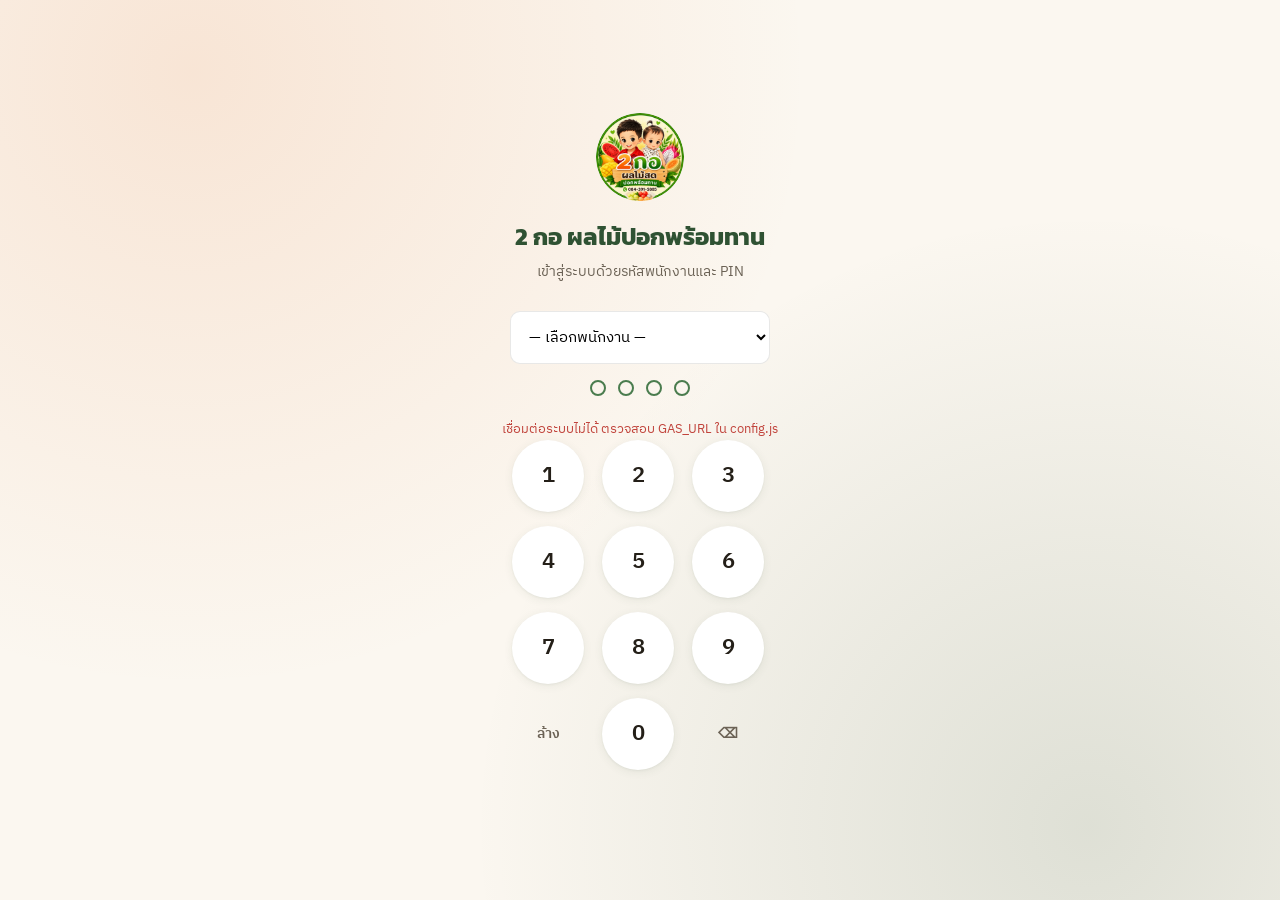
<file: index.html>
<!DOCTYPE html>
<html lang="th">
<head>
<meta charset="UTF-8">
<meta name="viewport" content="width=device-width, initial-scale=1, viewport-fit=cover, maximum-scale=1">
<title>2 กอ ผลไม้ปอกพร้อมทาน</title>
<meta name="description" content="ระบบบันทึกค่าใช้จ่าย ต้นทุน กำไร และสต๊อกสินค้า ร้าน 2 กอ ผลไม้ปอกพร้อมทาน">
<meta name="theme-color" content="#2F5233">
<link rel="manifest" href="./manifest.json">
<link rel="apple-touch-icon" href="./icons/apple-touch-icon.png">
<link rel="icon" href="./icons/favicon-32.png">
<meta name="apple-mobile-web-app-capable" content="yes">
<meta name="apple-mobile-web-app-status-bar-style" content="black-translucent">
<meta name="apple-mobile-web-app-title" content="2 กอ ผลไม้ปอก">
<link rel="preconnect" href="https://fonts.googleapis.com">
<link href="https://fonts.googleapis.com/css2?family=Kanit:wght@500;600;700&family=IBM+Plex+Sans+Thai:wght@400;500;600&display=swap" rel="stylesheet">
<link rel="stylesheet" href="./style.css">
<style>
/* ---- เพิ่มเข้ามาสำหรับ: เลือกโหมด / โหมดขาย (เต็มจอ) / จัดการเมนู — ไม่แก้ style.css เดิม ---- */
#mode-select-screen{min-height:100dvh;display:flex;flex-direction:column;align-items:center;justify-content:center;padding:32px 20px calc(32px + env(safe-area-inset-bottom,0px));text-align:center;box-sizing:border-box}
.mode-select-grid{display:flex;flex-direction:column;gap:14px;width:100%;max-width:340px;margin-top:22px}
.mode-select-btn{display:flex;flex-direction:column;align-items:center;gap:4px;padding:22px 16px;border-radius:18px;border:none;cursor:pointer;font-family:inherit;color:#fff;box-shadow:0 6px 18px rgba(0,0,0,.15)}
.mode-select-btn .ic{font-size:34px}
.mode-select-btn .t{font-size:18px;font-weight:700}
.mode-select-btn .d{font-size:13px;opacity:.9;font-weight:400}
.mode-select-btn.sales{background:#2F5233}
.mode-select-btn.backoffice{background:#8a5a2b}

#sales-screen{min-height:100dvh;display:flex;flex-direction:column;background:#f4f1ea;padding-top:env(safe-area-inset-top,0px);padding-bottom:env(safe-area-inset-bottom,0px);box-sizing:border-box}
.sm-topbar{display:flex;flex-wrap:wrap;align-items:center;justify-content:space-between;gap:8px 10px;padding:calc(10px + env(safe-area-inset-top,0px)) 14px 10px;background:#2F5233;color:#fff;flex-shrink:0;box-sizing:border-box;width:100%;max-width:100vw}
.sm-emp{font-weight:600;font-size:15px;flex:1 1 auto;min-width:0;overflow:hidden;text-overflow:ellipsis;white-space:nowrap}
#sales-screen{overflow-x:hidden;max-width:100vw}
.sm-actions{display:flex;flex-wrap:wrap;gap:6px;flex:1 1 100%;order:2;min-width:0}
.sm-actions .icon-btn{flex:0 0 auto}
.sm-actions .sm-wide-btn{flex:1 1 0;min-width:0;width:auto!important;padding:0 8px!important;font-size:13px!important;font-weight:600;white-space:nowrap;display:flex;align-items:center;justify-content:center;gap:4px}
/* จอคอม/แท็บเล็ต: ชื่ออยู่ซ้าย ปุ่มทั้งหมดอยู่ขวาแถวเดียว ปุ่มสแกน/วันนี้ขนาดพอดีตัวอักษร (มือถือใช้กติกาด้านบนตามเดิม) */
@media (min-width:700px){
  .sm-topbar{flex-wrap:nowrap;padding:12px 24px;gap:12px}
  .sm-actions{flex:0 0 auto;order:0;flex-wrap:nowrap;align-items:stretch;gap:8px}
  .sm-actions .sm-wide-btn{flex:0 0 auto;padding:0 18px!important;font-size:14px!important;gap:6px;min-height:38px}
}
.sm-actions .icon-btn{background:rgba(255,255,255,.16);color:#fff}
.sm-channel-bar{padding:12px 16px;background:#fff;border-bottom:1px solid #e7e2d6;flex-shrink:0}
.sm-channel-label{font-size:12px;color:#7a7566;margin-bottom:6px;font-weight:600}
.sm-channel-options{display:flex;gap:8px;flex-wrap:wrap}
.sm-channel-chip{padding:9px 16px;border-radius:999px;border:1.5px solid #d8d2c2;background:#fff;font-family:inherit;font-size:14px;font-weight:600;color:#4a453a;cursor:pointer}
.sm-channel-chip.active{background:#2F5233;border-color:#2F5233;color:#fff}
.dash-panel{background:#fff;border-radius:16px;padding:16px;box-shadow:0 1px 3px rgba(60,50,30,.08);margin-bottom:16px}
.dash-total{display:flex;align-items:baseline;justify-content:space-between;gap:8px;margin-bottom:10px}
.dash-total .t{font-size:12.5px;color:#7a7566;font-weight:600}
.dash-total .v{font-size:22px;font-weight:800;color:#2F5233}
.dash-stack{display:flex;height:14px;border-radius:999px;overflow:hidden;background:#ece7da;margin-bottom:14px}
.dash-stack span{display:block;height:100%}
.dash-ch-grid{display:grid;grid-template-columns:repeat(auto-fit,minmax(150px,1fr));gap:10px}
.dash-ch{position:relative;border:1px solid #ece7da;border-left:5px solid var(--c);border-radius:12px;padding:10px 12px;background:#fffdf8}
.dash-ch .nm{font-size:13px;font-weight:700;color:#4a453a;padding-right:52px}
.dash-ch .v{font-size:20px;font-weight:800;color:#2b2a24;margin:2px 0}
.dash-ch .sb{font-size:11.5px;color:#7a7566}
.dash-ch .bar{height:5px;border-radius:99px;background:#efe9db;margin-top:8px;overflow:hidden}
.dash-ch .bar i{display:block;height:100%;background:var(--c)}
.dash-ch .tag{position:absolute;top:8px;right:8px;font-size:10px;font-weight:700;color:#b36b00;background:#fff1d6;border-radius:99px;padding:2px 7px}
.dash-ch.zero{opacity:.55}
.dash-kpis{display:flex;gap:10px;flex-wrap:wrap;margin-bottom:12px}
.dash-kpi{flex:1;min-width:120px;background:#f6f2e7;border-radius:12px;padding:8px 12px}
.dash-kpi .t{font-size:11.5px;color:#7a7566}
.dash-kpi .v{font-size:17px;font-weight:800;color:#2b2a24}
.dash-kpi .v.pos{color:#2F5233}
.dash-kpi .v.neg{color:#c0392b}
.dash-chart svg{width:100%;height:auto;display:block}
.bc-chips{display:flex;flex-wrap:wrap;gap:6px;margin-bottom:8px}
.bc-chip{display:inline-flex;align-items:center;gap:4px;background:#eef3ea;border:1px solid #cfdcc8;border-radius:999px;padding:4px 6px 4px 10px;font-size:13.5px;font-weight:600;color:#2F5233}
.bc-chip button{border:none;background:rgba(47,82,51,.15);color:#2F5233;width:20px;height:20px;border-radius:50%;font-size:12px;line-height:1;cursor:pointer;padding:0}
.ch-filter{display:flex;gap:8px;flex-wrap:wrap;margin:0 0 10px}
.ch-chip{display:flex;flex-direction:column;align-items:flex-start;gap:2px;padding:8px 12px;border-radius:12px;border:1.5px solid #d8d2c2;background:#fff;font-family:inherit;color:#4a453a;cursor:pointer;text-align:left;min-width:92px}
.ch-chip .n{font-size:13.5px;font-weight:700}
.ch-chip .s{font-size:11.5px;color:#7a7566;font-weight:500}
.ch-chip .top{font-size:10.5px;font-weight:700;color:#b36b00}
.ch-chip.active{background:#2F5233;border-color:#2F5233;color:#fff}
.ch-chip.active .s,.ch-chip.active .top{color:#e6efe0}
.ch-note{font-size:12.5px;color:#4a453a;margin:0 2px 8px}
.sm-grid{flex:1;display:grid;grid-template-columns:repeat(auto-fill,minmax(136px,1fr));gap:12px;padding:14px 16px 28px;overflow-y:auto;align-items:start}
.sm-cat-heading{grid-column:1/-1;font-size:12.5px;font-weight:700;color:#8a5a2b;margin:8px 0 -2px}
.sm-cat-heading:first-child{margin-top:0}
.sm-tile{background:#fff;border:1px solid #e7e2d6;border-radius:16px;overflow:hidden;display:flex;flex-direction:column}
.sm-tile.open{border-color:#2F5233}
.sm-menu-btn{display:flex;flex-direction:column;align-items:center;gap:8px;background:none;border:none;padding:10px 8px 10px;cursor:pointer;font-family:inherit;width:100%}
.sm-menu-btn img{width:100%;aspect-ratio:1/1;object-fit:cover;border-radius:12px;background:#eee;display:block}
.sm-menu-btn .ph{width:100%;aspect-ratio:1/1;border-radius:12px;background:#eef1ea;display:flex;align-items:center;justify-content:center;font-size:30px}
.sm-menu-btn .nm{font-size:13.5px;font-weight:600;text-align:center;color:#332f26;line-height:1.25}
.sm-menu-btn:active{transform:scale(.97)}
.sm-tile-expand{position:relative;padding:0 10px 10px;display:flex;flex-direction:column;gap:6px}
.sm-tile-close{position:absolute;top:-32px;right:6px;background:rgba(0,0,0,.08);border:none;border-radius:50%;width:24px;height:24px;font-size:13px;line-height:1;cursor:pointer;color:#4a453a}
.sm-tile-fields{display:flex;flex-direction:column;gap:6px}
.sm-tile-fields input{width:100%;box-sizing:border-box;padding:8px 10px;border:1.4px solid #d8d2c2;border-radius:9px;font-family:inherit;font-size:14px}
.sm-tile-fields select{width:100%;box-sizing:border-box;padding:8px 10px;border:1.4px solid #d8d2c2;border-radius:9px;font-family:inherit;font-size:14px;background:#fff}
.sm-tile-err{font-size:11.5px;color:#c0392b}
.sm-tile-confirm{background:#2F5233;color:#fff;border:none;border-radius:9px;padding:9px;font-family:inherit;font-size:13px;font-weight:700;cursor:pointer}
.sm-tile-confirm:active{opacity:.85}

.mm-grid{display:flex;flex-direction:column;gap:10px}
.mm-row{display:flex;align-items:center;gap:12px;background:#fff;border:1px solid #e7e2d6;border-radius:14px;padding:10px 12px}
.mm-row img{width:52px;height:52px;object-fit:cover;border-radius:10px;background:#eee;flex-shrink:0;display:block}
.mm-row .ph{width:52px;height:52px;border-radius:10px;background:#eef1ea;display:flex;align-items:center;justify-content:center;font-size:22px;flex-shrink:0}
.mm-row .info{flex:1;min-width:0}
.mm-row .info .title{font-weight:600;font-size:14.5px}
.mm-row .info .sub{font-size:12.5px;color:#7a7566;margin-top:2px}
.mm-row .info .sub.hidden-badge{color:#b23a3a}
.mm-row .acts{display:flex;flex-direction:column;gap:6px}
.mm-row .acts button{font-size:12.5px;padding:6px 10px;border-radius:8px;border:1px solid #d8d2c2;background:#fff;cursor:pointer;font-family:inherit;white-space:nowrap}

.mm-price-row{display:grid;grid-template-columns:1fr 1fr;gap:8px}
.mm-price-col{flex:1;min-width:0;display:flex;flex-direction:column;gap:4px}
.mm-price-tag{font-size:11.5px;color:#7a7566;font-weight:600}
.mm-price-col input{width:100%;box-sizing:border-box;padding:8px 10px;border:1.4px solid #d8d2c2;border-radius:9px;font-family:inherit;font-size:14px}
.mm-image-picker{display:flex;flex-direction:column;gap:8px;align-items:flex-start}
.mm-image-preview{width:120px;height:120px;object-fit:cover;border-radius:12px;background:#eee}
.mm-image-placeholder{width:120px;height:120px;border-radius:12px;background:#eef1ea;display:flex;align-items:center;justify-content:center;font-size:12.5px;color:#8a8570;text-align:center;padding:8px}
</style>
</head>
<body>

<!-- ============ LOGIN ============ -->
<div id="login-screen">
  <img class="slice-mark login-logo" src="./icons/logo-256.png" alt="โลโก้ 2 กอ ผลไม้ปอกพร้อมทาน">
  <h1 class="login-title">2 กอ ผลไม้ปอกพร้อมทาน</h1>
  <p class="login-sub">เข้าสู่ระบบด้วยรหัสพนักงานและ PIN</p>

  <select id="emp-select" class="emp-select">
    <option value="">— เลือกพนักงาน —</option>
  </select>

  <div class="pin-field" id="pin-dots">
    <span class="pin-dot"></span><span class="pin-dot"></span>
    <span class="pin-dot"></span><span class="pin-dot"></span>
  </div>
  <div class="login-error" id="login-error"></div>

  <div class="keypad" id="keypad">
    <button class="key" data-k="1">1</button>
    <button class="key" data-k="2">2</button>
    <button class="key" data-k="3">3</button>
    <button class="key" data-k="4">4</button>
    <button class="key" data-k="5">5</button>
    <button class="key" data-k="6">6</button>
    <button class="key" data-k="7">7</button>
    <button class="key" data-k="8">8</button>
    <button class="key" data-k="9">9</button>
    <button class="key wide" data-k="clear">ล้าง</button>
    <button class="key" data-k="0">0</button>
    <button class="key wide" data-k="back">⌫</button>
  </div>
</div>

<!-- ============ เลือกโหมด (เฉพาะ admin — พนักงานทั่วไปเข้าโหมดขายตรงเลย) ============ -->
<div id="mode-select-screen" class="hidden">
  <img class="slice-mark login-logo" src="./icons/logo-256.png" alt="โลโก้ 2 กอ ผลไม้ปอกพร้อมทาน">
  <h1 class="login-title" style="font-size:20px">สวัสดีคุณ <span id="mode-select-emp"></span></h1>
  <p class="login-sub">เข้าใช้งานแบบไหนดี</p>
  <div class="mode-select-grid">
    <button type="button" class="mode-select-btn sales" id="btn-mode-sales">
      <span class="ic">🧾</span>
      <span class="t">ขายสินค้า</span>
      <span class="d">แตะเมนู ใส่ราคา บันทึกไว</span>
    </button>
    <button type="button" class="mode-select-btn backoffice" id="btn-mode-backoffice">
      <span class="ic">🗂️</span>
      <span class="t">หลังบ้าน</span>
      <span class="d">สต๊อก ต้นทุน สรุปยอด รายงาน</span>
    </button>
  </div>
  <button type="button" class="btn outline" id="btn-mode-select-logout" style="max-width:280px;margin:28px auto 0">ออกจากระบบ</button>
</div>

<!-- ============ โหมดขาย (เต็มจอ ปุ่มรูปภาพ) ============ -->
<div id="sales-screen" class="hidden">
  <div class="sm-topbar">
    <div class="sm-emp" id="sm-emp">—</div>
    <div class="sm-actions">
      <button class="icon-btn sm-wide-btn" id="btn-sm-scan" title="สแกนบาร์โค้ด">📷 สแกน</button>
      <button class="icon-btn sm-wide-btn" id="btn-sm-today" title="รายการวันนี้">📅 วันนี้</button>
      <button class="icon-btn hidden" id="btn-sm-switch-mode" title="สลับโหมด">🔁</button>
      <button class="icon-btn" id="btn-sm-logout" title="ออกจากระบบ">
        <svg width="18" height="18" viewBox="0 0 24 24" fill="none" stroke="currentColor" stroke-width="2.4" stroke-linecap="round" stroke-linejoin="round"><path d="M12 2v8"/><path d="M18.4 6.6a9 9 0 1 1-12.77 0"/></svg>
      </button>
    </div>
  </div>

  <div class="sm-channel-bar">
    <div class="sm-channel-label">ช่องทางการจำหน่าย</div>
    <div class="sm-channel-options" id="sm-channel-options">
      <button type="button" class="sm-channel-chip" data-channel="หน้าบ้าน">หน้าบ้าน</button>
      <button type="button" class="sm-channel-chip" data-channel="จ๊ะนวล">จ๊ะนวล</button>
      <button type="button" class="sm-channel-chip" data-channel="Line Man">Line Man</button>
      <button type="button" class="sm-channel-chip" data-channel="Ning Marking">Ning Marking</button>
    </div>
  </div>

  <div class="sm-grid" id="sm-menu-grid">
    <div class="empty-state">กำลังโหลดเมนู…</div>
  </div>
</div>

<!-- ============ APP ============ -->
<div id="app" class="hidden">

  <!-- ---- LEFT SIDEBAR (collapsible) ---- -->
  <aside class="sidebar" id="sidebar">
    <div class="sidebar-head">
      <img class="slice-mark sidebar-logo" src="./icons/logo-256.png" alt="โลโก้">
      <span class="sidebar-title">2 กอ ผลไม้ปอก</span>
      <button class="sidebar-collapse-btn" id="btn-collapse-sidebar" title="ย่อ/ขยายเมนู">‹</button>
    </div>

    <nav class="sidebar-nav">
      <button class="side-item active" data-view="dashboard" title="หน้าหลัก">
        <span class="ic">🏠</span><span class="lbl">หน้าหลัก</span>
      </button>

      <button class="side-item" data-view="today" title="รายการวันนี้">
        <span class="ic">📅</span><span class="lbl">รายการวันนี้</span>
      </button>

      <div class="side-group" id="group-stock">
        <button class="side-item side-group-toggle" data-group="stock" title="สต๊อก">
          <span class="ic">🧺</span><span class="lbl">สต๊อก</span><span class="chev">▾</span>
        </button>
        <div class="side-submenu">
          <button class="side-subitem" data-view="products" title="ดูคงเหลือ">
            <span class="ic">📋</span><span class="lbl">ดูคงเหลือ</span>
          </button>
          <button class="side-subitem" data-action="add-product" title="เพิ่มสินค้า">
            <span class="ic">🍓</span><span class="lbl">เพิ่มสินค้า</span>
          </button>
          <button class="side-subitem" data-view="stockcut" title="ตัดสต๊อก">
            <span class="ic">✂️</span><span class="lbl">ตัดสต๊อก</span>
          </button>
        </div>
      </div>

      <div class="side-group" id="group-sales">
        <button class="side-item side-group-toggle" data-group="sales" title="ตั้งค่าการขาย">
          <span class="ic">🧾</span><span class="lbl">ตั้งค่าการขาย</span><span class="chev">▾</span>
        </button>
        <div class="side-submenu">
          <button class="side-subitem" data-view="codes" title="จัดการ Code">
            <span class="ic">🔖</span><span class="lbl">จัดการ Code</span>
          </button>
          <button class="side-subitem hidden" data-view="menus" id="side-menu-manage" title="จัดการเมนูขาย">
            <span class="ic">🖼️</span><span class="lbl">จัดการเมนูขาย</span>
          </button>
        </div>
      </div>
      <button class="side-item" data-view="waste" title="ของเสีย">
        <span class="ic">🍂</span><span class="lbl">ของเสีย</span>
      </button>
      <button class="side-item" data-view="costs" title="ค่าใช้จ่าย">
        <span class="ic">💰</span><span class="lbl">ค่าใช้จ่าย</span>
      </button>
      <button class="side-item" data-view="summary" title="สรุปยอด">
        <span class="ic">📊</span><span class="lbl">สรุปยอด</span>
      </button>
      <button class="side-item" data-view="stats" title="สถิติ">
        <span class="ic">🏆</span><span class="lbl">สถิติ</span>
      </button>
      <button class="side-item hidden" data-view="employees" id="side-employees" title="พนักงาน">
        <span class="ic">👥</span><span class="lbl">พนักงาน</span>
      </button>
    </nav>
  </aside>
  <div class="sidebar-backdrop" id="sidebar-backdrop"></div>

  <!-- ---- MAIN CONTENT COLUMN ---- -->
  <div class="content-col">
    <div class="topbar">
      <button class="icon-btn" id="btn-menu-toggle" title="เมนู">☰</button>
      <img class="slice-mark" src="./icons/logo-256.png" alt="โลโก้">
      <div class="topbar-title">
        <div class="shop">2 กอ ผลไม้ปอกพร้อมทาน</div>
        <div class="emp" id="topbar-emp">—</div>
      </div>
      <button class="icon-btn hidden" id="btn-install" title="ติดตั้งเป็นแอป">⬇️</button>
      <button class="icon-btn hidden" id="btn-switch-mode" title="สลับโหมด">🔁</button>
      <button class="icon-btn" id="btn-low-stock" title="สินค้าใกล้หมด">🔔</button>
      <button class="icon-btn" id="btn-logout" title="ออกจากระบบ">
        <svg width="18" height="18" viewBox="0 0 24 24" fill="none" stroke="currentColor" stroke-width="2.4" stroke-linecap="round" stroke-linejoin="round"><path d="M12 2v8"/><path d="M18.4 6.6a9 9 0 1 1-12.77 0"/></svg>
      </button>
    </div>

    <main id="main">

      <!-- ---- DASHBOARD ---- -->
      <section data-view="dashboard">
        <h2 class="view-title">ภาพรวมวันนี้</h2>
        <div class="stat-grid">
          <div class="stat-card"><div class="label">ยอดขายวันนี้</div><div class="value" id="dash-revenue">฿0</div></div>
          <div class="stat-card mango"><div class="label">กำไรวันนี้ (แม่นยำ)</div><div class="value" id="dash-profit">฿0</div></div>
          <div class="stat-card danger"><div class="label">มูลค่าของเสีย</div><div class="value" id="dash-waste">฿0</div></div>
          <div class="stat-card plum"><div class="label">รายการขาย</div><div class="value" id="dash-count">0</div></div>
        </div>

        <div class="section-label">ยอดขายวันนี้แยกตามช่องทาง</div>
        <div class="dash-panel" id="dash-channels"><div class="empty-state">กำลังโหลด…</div></div>

        <div class="section-label">กำไรรายเดือน (6 เดือนล่าสุด)</div>
        <div class="dash-panel" id="dash-profit-chart"><div class="empty-state">กำลังโหลดกราฟ…</div></div>

      </section>

      <!-- ---- รายการวันนี้ (หลังบ้าน: ทุกอย่างของวันนี้) ---- -->
      <section data-view="today" class="hidden">
        <h2 class="view-title">รายการวันนี้</h2>
        <div class="hint" id="today-date-label" style="margin:-6px 0 8px"></div>
        <button class="btn outline" type="button" id="today-refresh-btn" style="margin-bottom:12px">🔄 รีเฟรช</button>
        <div id="today-body"><div class="empty-state">กำลังโหลด…</div></div>
      </section>

      <!-- ---- LOW STOCK: ดูทั้งหมด (จากปุ่ม "ดูทั้งหมด" ในหน้าหลัก เมื่อมีเกิน 10 รายการ) ---- -->
      <section data-view="lowstock-all" class="hidden">
        <h2 class="view-title">สินค้าใกล้หมดทั้งหมด</h2>
        <button class="btn outline" data-goto="dashboard" style="margin-bottom:14px">‹ กลับหน้าหลัก</button>
        <div class="card" id="lowstock-all-list"><div class="empty-state">กำลังโหลด…</div></div>
      </section>

      <!-- ---- PRODUCTS / ดูคงเหลือ ---- -->
      <section data-view="products" class="hidden">
        <h2 class="view-title">สต๊อกคงเหลือ</h2>
        <button class="btn mango" type="button" id="btn-scan-receive" style="margin-bottom:10px">📷 สแกนบาร์โค้ดเพื่อรับเข้า</button>
        <div class="field-row" style="margin-bottom:8px">
          <div class="field" style="flex:2"><input type="search" id="prod-search" placeholder="🔍 ค้นหาชื่อ / บาร์โค้ด…" autocomplete="off"></div>
          <div class="field" style="flex:1">
            <select id="prod-filter-cat">
              <option value="">ทุกหมวด</option>
              <option value="วัตถุดิบ">วัตถุดิบ</option>
              <option value="บรรจุภัณฑ์">บรรจุภัณฑ์</option>
              <option value="อื่นๆ">อื่นๆ</option>
            </select>
          </div>
        </div>
        <div class="card" id="products-list"><div class="empty-state">กำลังโหลด…</div></div>
      </section>

      <!-- ---- STOCK CUT (ตัดสต๊อกผลไม้/วัตถุดิบ) — แบบเช็คลิสต์ กรอกหลายรายการแล้วบันทึกทีเดียว ---- -->
      <section data-view="stockcut" class="hidden">
        <h2 class="view-title">ตัดสต๊อกผลไม้ / วัตถุดิบ</h2>
        <div class="hint" style="margin:-6px 0 14px">ใช้เมื่อนำผลไม้ออกไปใช้ปอก/แปรรูป — กรอกจำนวนที่ตัดในช่องท้ายแถวของรายการที่ใช้ (เว้นว่างถ้าไม่ตัด) แล้วกดบันทึกครั้งเดียวได้เลย เรียงตามตัวอักษรไทย — ถ้าวัตถุดิบตัวไหนมีหลายล็อตที่ราคาไม่เท่ากัน จะแยกแสดงเป็นหลายแถว (มีป้าย "N ราคา" และขอบสีส้ม) เลือกกรอกตัดจากล็อตราคาไหนก็ได้</div>
        <style>
          .cut-head, .cut-row { display:grid; grid-template-columns: minmax(0,1fr) 92px 120px; gap:10px; align-items:center; padding:10px 6px; }
          .cut-head { font-size:12px; font-weight:700; color:#6b7a6e; border-bottom:2px solid #eadfce; }
          .cut-head span:nth-child(2), .cut-row .cut-remain { text-align:right; }
          .cut-row { border-bottom:1px solid #f0e8da; border-radius:8px; }
          .cut-row.multi { border-left:3px solid #E8874A; background:#fffaf4; }
          .cut-row.multi:not(.multi-first) { margin-top:-1px; }
          .cut-badge { display:inline-block; margin-left:6px; padding:1px 7px; border-radius:999px; background:#fbe6d4; color:#c96a32; font-size:11px; font-weight:700; vertical-align:middle; }
          .cut-row.filled { background:#fff3e6; }
          .cut-row.over { background:#fdecea; }
          .cut-name { font-weight:600; line-height:1.3; overflow-wrap:anywhere; }
          .cut-name small { display:block; font-weight:400; font-size:12px; color:#8a8a8a; }
          .cut-remain { font-variant-numeric: tabular-nums; }
          .cut-row input.cut-input { width:100%; box-sizing:border-box; padding:8px 10px; text-align:right; font-size:16px; border:1px solid #e2d6c3; border-radius:10px; background:#fff; }
          .cut-summary { margin:12px 0 4px; font-size:13px; color:#6b7a6e; }
          @media (max-width:480px){ .cut-head, .cut-row { grid-template-columns: minmax(0,1fr) 70px 96px; gap:6px; } }
        </style>
        <div class="card">
          <form id="form-stockcut">
            <div class="cut-head"><span>วัตถุดิบ</span><span>คงเหลือ</span><span>จำนวนที่ตัด</span></div>
            <div id="cut-list"><div class="empty-state">กำลังโหลด…</div></div>
            <div class="cut-summary" id="cut-summary"></div>
            <div class="field" style="margin-top:10px"><label>หมายเหตุ (ไม่บังคับ — ใช้กับทุกรายการที่ตัดครั้งนี้)</label><input type="text" id="cut-note" placeholder="เช่น นำไปปอกขายวันนี้"></div>
            <button class="btn mango" type="submit">บันทึกตัดสต๊อก</button>
          </form>
        </div>
      </section>

      <!-- ---- CODES (จัดการ Code บรรจุภัณฑ์) ---- -->
      <section data-view="codes" class="hidden">
        <h2 class="view-title">จัดการ Code บรรจุภัณฑ์</h2>
        <div class="hint" style="margin-top:-6px">Code คือชุดบรรจุภัณฑ์ที่ตั้งไว้ล่วงหน้า พอเลือก Code ตอนบันทึกขาย ระบบจะหักสต๊อกบรรจุภัณฑ์ตามที่ผูกไว้ให้อัตโนมัติ ไม่ต้องติ๊กเลือกเองทุกครั้ง</div>
        <button class="btn outline" type="button" id="btn-add-code" style="margin:10px 0 12px">＋ เพิ่ม Code</button>
        <div class="card" id="codes-list"><div class="empty-state">ยังไม่มี Code — กด "+ เพิ่ม Code" เพื่อสร้างอันแรก</div></div>
      </section>

      <!-- ---- เมนูขาย (ปุ่มรูปภาพในหน้า "ขายสินค้า") ---- -->
      <section data-view="menus" class="hidden">
        <h2 class="view-title">จัดการเมนูขาย</h2>
        <div class="hint" style="margin-top:-6px">ปุ่มเมนูที่ตั้งไว้นี้จะไปโผล่ในหน้า "ขายสินค้า" ให้พนักงานแตะเลือกแทนการพิมพ์เอง แต่ละปุ่มผูกกับ Code เพื่อหักบรรจุภัณฑ์ให้อัตโนมัติ — ตั้งราคาแยกตามช่องทางได้ (หน้าบ้าน/จ๊ะนวล/Line Man/Ning Marking) ช่องทางไหนไม่ตั้งราคาไว้ พนักงานจะกรอกเองตอนขายช่องทางนั้น</div>
        <button class="btn outline" type="button" id="btn-add-menu" style="margin:10px 0 12px">＋ เพิ่มเมนู</button>
        <div class="mm-grid" id="menus-list"><div class="empty-state">กำลังโหลด…</div></div>
      </section>

      <!-- ---- WASTE ---- -->
      <section data-view="waste" class="hidden">
        <h2 class="view-title">บันทึกของเสีย / หมดอายุ</h2>
        <div class="card">
          <form id="form-waste">
            <div class="field">
              <label>สินค้า</label>
              <select id="waste-product" required></select>
              <div class="hint" id="waste-stock-hint"></div>
            </div>
            <div class="field"><label>จำนวนที่เสีย</label><input type="number" id="waste-qty" min="0.01" step="any" required></div>
            <div class="field">
              <label>สาเหตุ</label>
              <select id="waste-reason">
                <option value="ผลไม้เสีย/บูด">ผลไม้เสีย/บูด</option>
                <option value="หมดอายุ">หมดอายุ</option>
                <option value="ปอกแล้วขายไม่ทัน">ปอกแล้วขายไม่ทัน</option>
                <option value="ตกหล่น/เสียหายระหว่างทำ">ตกหล่น/เสียหายระหว่างทำ</option>
                <option value="อื่นๆ">อื่นๆ</option>
              </select>
            </div>
            <button class="btn danger" type="submit">บันทึกของเสีย</button>
          </form>
        </div>
      </section>

      <!-- ---- COSTS ---- -->
      <section data-view="costs" class="hidden">
        <h2 class="view-title">ค่าใช้จ่ายอื่น</h2>
        <div class="card">
          <form id="form-cost">
            <div class="field">
              <label>ประเภท</label>
              <select id="cost-category">
                <option>ค่าเช่าที่</option>
                <option>ค่าแรง/ค่าจ้าง</option>
                <option>ค่าน้ำแข็ง</option>
                <option>ค่าน้ำ/ค่าไฟ</option>
                <option>ค่าเดินทาง/ขนส่ง</option>
                <option>อื่นๆ</option>
              </select>
            </div>
            <div class="field"><label>รายละเอียด</label><input type="text" id="cost-desc" placeholder="เช่น ค่าเช่าแผงเดือนกรกฎาคม"></div>
            <div class="field"><label>จำนวนเงิน (บาท)</label><input type="number" id="cost-amount" min="0" step="any" required></div>
            <button class="btn outline" type="submit">บันทึกค่าใช้จ่าย</button>
          </form>
        </div>
      </section>

      <!-- ---- SUMMARY ---- -->
      <section data-view="summary" class="hidden">
        <h2 class="view-title">สรุปยอด</h2>
        <div class="toggle-group">
          <button class="active" data-period="day">รายวัน</button>
          <button data-period="month">รายเดือน</button>
          <button data-period="range">ช่วงวันที่</button>
        </div>
        <div class="field" id="summary-date-wrap"><input type="date" id="summary-date"></div>
        <div class="field hidden" id="summary-month-wrap"><input type="month" id="summary-month"></div>
        <div class="field-row hidden" id="summary-range-wrap">
          <div class="field"><label>จากวันที่</label><input type="date" id="summary-start-date"></div>
          <div class="field"><label>ถึงวันที่</label><input type="date" id="summary-end-date"></div>
        </div>

        <div style="display:flex; justify-content:flex-end; margin:2px 0 12px">
          <button class="btn outline" type="button" id="summary-export-btn">⬇ Export (CSV)</button>
        </div>

        <div class="profit-compare">
          <div class="profit-box accurate" style="grid-column:1/-1">
            <div class="t">กำไรโดยประมาณ</div>
            <div class="v" id="sum-profit">฿0</div>
          </div>
        </div>

        <div class="card">
          <div class="list-row"><div class="main title">ยอดขาย</div><div class="trail pos" id="sum-revenue">฿0</div></div>
          <div class="list-row" id="sum-rawcut-row"><div class="main title">ต้นทุนผลไม้ที่ตัดใช้จริง</div><div class="trail neg" id="sum-rawcut">฿0</div></div>
          <div class="list-row"><div class="main title">ต้นทุนบรรจุภัณฑ์ที่ใช้จริง</div><div class="trail neg" id="sum-packcost">฿0</div></div>
          <div class="list-row"><div class="main title">ต้นทุนสินค้าหมวดอื่นๆ (ขนม นม น้ำ)</div><div class="trail neg" id="sum-othergoods">฿0</div></div>
          <div class="list-row" style="border-top:1.5px dashed #d8d2c2"><div class="main title">รวมต้นทุนทั้งหมด (ผลไม้ + บรรจุภัณฑ์ + สินค้าอื่นๆ)<div class="sub">ยอดรวมของ 3 บรรทัดบน ไม่ได้หักซ้ำในกำไร</div></div><div class="trail" id="sum-totalcost" style="font-weight:700">฿0</div></div>
          <div class="list-row"><div class="main title">มูลค่าของเสีย</div><div class="trail neg" id="sum-waste">฿0</div></div>
          <div class="list-row"><div class="main title">ค่าใช้จ่ายอื่น</div><div class="trail neg" id="sum-costs">฿0</div></div>
        </div>
        <div class="hint" style="margin:8px 2px" id="sum-formula-hint">กำไร = ยอดขาย − ต้นทุนผลไม้ที่ตัดใช้จริง − ต้นทุนบรรจุภัณฑ์ที่ใช้จริง − ต้นทุนสินค้าหมวดอื่นๆ − ของเสีย − ค่าใช้จ่ายอื่น</div>

        <div class="section-label" style="margin-top:18px">รายการขายที่บันทึกไว้ (ช่วงนี้)</div>
        <div class="hint" style="margin:-6px 0 8px">ไล่เช็คทีละแถวว่ารายการขายที่เกิดขึ้นจริงบันทึกครบหรือยัง</div>
        <div id="sum-channel-filter"></div>
        <div class="card" id="sum-stockout-list"><div class="empty-state">กำลังโหลด…</div></div>

        <div class="section-label">ข้อมูลอ้างอิงกระแสเงินสด (ไม่นับในสูตรกำไรด้านบน)</div>
        <div class="card alt">
          <div class="list-row"><div class="main title">ยอดซื้อวัตถุดิบ (ช่วงนี้)</div><div class="trail" id="sum-raw">฿0</div></div>
          <div class="list-row"><div class="main title">ยอดซื้อทั้งหมด (รวมบรรจุภัณฑ์)</div><div class="trail" id="sum-in">฿0</div></div>
        </div>
      </section>

      <!-- ---- STATS (สถิติ) ---- -->
      <section data-view="stats" class="hidden">
        <h2 class="view-title">สถิติ</h2>

        <div class="hint" id="stats-month-label" style="text-align:center; font-weight:600; margin:-2px 0 10px"></div>

        <div class="field-row" style="margin-bottom:4px">
          <div class="field"><button class="btn outline" type="button" id="stats-prev-month">‹ เดือนก่อน</button></div>
          <div class="field"><button class="btn outline" type="button" id="stats-next-month">เดือนถัดไป ›</button></div>
        </div>

        <div style="display:flex; justify-content:flex-end; margin:6px 0 12px">
          <button class="btn outline" type="button" id="stats-export-btn">⬇ Export (CSV)</button>
        </div>

        <div class="section-label">รายการขายดีที่สุด (เรียงตามจำนวนที่ขายได้)</div>
        <div class="card" id="stats-list"><div class="empty-state">กำลังโหลด…</div></div>
      </section>

      <!-- ---- EMPLOYEES (admin) ---- -->
      <section data-view="employees" class="hidden">
        <h2 class="view-title">พนักงาน</h2>
        <div class="card" id="employees-list"><div class="empty-state">กำลังโหลด…</div></div>
        <button class="btn outline" id="btn-add-employee" style="margin-top:10px">＋ เพิ่มพนักงาน</button>
      </section>

    </main>

    <button class="fab hidden" id="fab-add-product" title="เพิ่มสินค้าใหม่">＋</button>
  </div>

</div>

<!-- ============ MODALS ============ -->
<div class="modal-backdrop hidden" id="modal-product">
  <div class="modal-sheet">
    <button class="modal-close" data-close-modal="modal-product">✕</button>
    <h3>เพิ่มสินค้าใหม่</h3>
    <form id="form-add-product">
      <div class="field">
        <label>บาร์โค้ด (ไม่บังคับ — สแกนจากกล้อง หรือยิงด้วยเครื่องสแกน)</label>
        <div style="display:flex;gap:8px">
          <input type="text" id="np-barcode" inputmode="numeric" autocomplete="off" placeholder="สแกนหรือพิมพ์เลขบาร์โค้ด" style="flex:1;min-width:0">
          <button type="button" class="btn outline" id="np-barcode-scan" style="width:auto;padding:0 14px;white-space:nowrap">📷 สแกน</button>
        </div>
      </div>
      <div class="field"><label>ชื่อสินค้า</label><input type="text" id="np-name" required></div>
      <div class="hint hidden" id="np-dup-hint" style="margin:-6px 0 10px;color:#2F5233;font-weight:600"></div>
      <div class="field">
        <label>หมวดหมู่</label>
        <select id="np-category">
          <option value="วัตถุดิบ">วัตถุดิบ (ผลไม้ — ซื้อเข้าเป็น log, ตัดสต๊อกเองที่เมนู "ตัดสต๊อก")</option>
          <option value="บรรจุภัณฑ์">บรรจุภัณฑ์ (กล่อง/ไม้จิ้ม/ขวด/สติ๊กเกอร์ — หักอัตโนมัติตอนขาย)</option>
          <option value="อื่นๆ">อื่นๆ (ของแถม/ขนม/เครื่องดื่ม — ผูกกับ Code เพื่อตัดสต๊อกอัตโนมัติตอนขายได้)</option>
        </select>
      </div>
      <div class="field-row">
        <div class="field"><label>หน่วยนับ</label><input type="text" id="np-unit" placeholder="กล่อง / ผล / ชิ้น" required></div>
        <div class="field"><label>สต๊อกขั้นต่ำ</label><input type="number" id="np-minstock" value="5" min="0" required></div>
      </div>
      <div class="field-row">
        <div class="field"><label>ราคา (ราคาที่ซื้อ)</label><input type="number" id="np-price" min="0" step="any" required></div>
        <div class="field"><label>จำนวน</label><input type="number" id="np-qty" min="0.01" step="any" required></div>
      </div>
      <div class="field hidden" id="np-sell-wrap">
        <label>ราคาขายหน้าบ้าน/ชิ้น (ไม่บังคับ — เว้นว่างได้ แล้วค่อยกรอกตอนขาย)</label>
        <input type="number" id="np-sellprice" min="0" step="any" placeholder="เช่น 10">
        <div class="hint">สินค้าหมวดอื่นๆ ระบบจะสร้าง Code และปุ่มเมนูขาย (หมวดขนม) ให้อัตโนมัติ ไม่ต้องไปสร้างและผูกเอง</div>
      </div>
      <div class="field"><label>ราคาทุน/หน่วย (คำนวณอัตโนมัติ)</label><input type="text" id="np-costperunit" disabled></div>
      <div class="hint">สูตร: ราคา ÷ จำนวน = ราคาทุน/หน่วย — จำนวนที่กรอกตรงนี้คือสต๊อกที่รับเข้าครั้งแรกของสินค้านี้เลย ไม่ต้องไปบันทึกรับเข้าซ้ำที่ไหนอีก</div>
      <button class="btn" type="submit">บันทึกสินค้า</button>
    </form>
  </div>
</div>

<div class="modal-backdrop hidden" id="modal-receive">
  <div class="modal-sheet">
    <button class="modal-close" data-close-modal="modal-receive">✕</button>
    <h3>รับเข้า (ล็อตใหม่)</h3>
    <p class="hint" id="receive-product-name"></p>
    <form id="form-receive">
      <div class="field"><label>คงเหลือปัจจุบัน</label><input type="text" id="receive-old" disabled></div>
      <div class="field-row">
        <div class="field"><label>ราคา (ราคาที่ซื้อ)</label><input type="number" id="receive-price" min="0" step="any" required></div>
        <div class="field"><label>จำนวน</label><input type="number" id="receive-qty" min="0.01" step="any" required></div>
      </div>
      <div class="field"><label>ราคาทุน/หน่วย (คำนวณอัตโนมัติ)</label><input type="text" id="receive-cpu" disabled></div>
      <div class="hint">ราคาทุนของล็อตนี้เก็บแยกจากล็อตเก่า ตอนขาย/ตัดสต๊อก ระบบตัดล็อตเก่าก่อน พอหมดจึงต่อล็อตนี้ให้เอง และ Code/เมนูที่ผูกไว้ใช้ต่อได้เลย</div>
      <button class="btn" type="submit">บันทึกรับเข้า</button>
    </form>
  </div>
</div>

<div class="modal-backdrop hidden" id="modal-adjust">
  <div class="modal-sheet">
    <button class="modal-close" data-close-modal="modal-adjust">✕</button>
    <h3>ปรับคงเหลือ</h3>
    <p class="hint" id="adjust-product-name"></p>
    <form id="form-adjust">
      <div class="field"><label>คงเหลือปัจจุบันในระบบ</label><input type="text" id="adjust-old" disabled></div>
      <div class="field"><label>นับของจริงได้เท่าไหร่</label><input type="number" id="adjust-new" min="0" step="any" required></div>
      <div class="field"><label>หมายเหตุ (ไม่บังคับ)</label><input type="text" id="adjust-note" placeholder="เช่น นับสต๊อกประจำสัปดาห์"></div>
      <button class="btn" type="submit">บันทึกคงเหลือ</button>
    </form>
  </div>
</div>

<div class="modal-backdrop hidden" id="modal-code">
  <div class="modal-sheet">
    <button class="modal-close" data-close-modal="modal-code">✕</button>
    <h3 id="modal-code-title">เพิ่ม Code บรรจุภัณฑ์</h3>
    <form id="form-add-code">
      <input type="hidden" id="code-id" value="">
      <div class="field"><label>ชื่อ Code</label><input type="text" id="code-name" placeholder="เช่น กล่องเล็ก, ชุดไม้จิ้ม" required></div>
      <div class="section-label" style="margin-top:10px">บรรจุภัณฑ์ที่จะหักอัตโนมัติเมื่อเลือก Code นี้</div>
      <div class="hint">ติ๊กเลือกแล้วใส่จำนวนที่จะหักต่อการขาย 1 รายการ — แสดงเฉพาะสินค้าหมวดบรรจุภัณฑ์และหมวดอื่นๆ ที่ยังมีของเหลือในสต๊อกเท่านั้น (ถ้ากำลังแก้ไข Code เดิม และของเก่าหมดสต๊อกไปแล้ว จะมีแถวเดิมโชว์ไว้ให้เปลี่ยนเป็นของใหม่แทน)</div>
      <div class="card" id="code-packaging-list" style="margin-top:8px"><div class="empty-state">กำลังโหลด…</div></div>
      <button class="btn" type="submit" id="code-submit-btn" style="margin-top:14px">บันทึก Code</button>
    </form>
  </div>
</div>

<div class="modal-backdrop hidden" id="modal-employee">
  <div class="modal-sheet">
    <button class="modal-close" data-close-modal="modal-employee">✕</button>
    <h3>เพิ่มพนักงาน</h3>
    <form id="form-add-employee">
      <div class="field"><label>ชื่อ</label><input type="text" id="ne-name" required></div>
      <div class="field"><label>PIN (4 หลัก)</label><input type="text" id="ne-pin" maxlength="4" pattern="\d{4}" required></div>
      <div class="field">
        <label>สิทธิ์</label>
        <select id="ne-role"><option value="staff">พนักงาน (staff)</option><option value="admin">ผู้ดูแลระบบ (admin)</option></select>
      </div>
      <button class="btn" type="submit">บันทึกพนักงาน</button>
    </form>
  </div>
</div>

<div class="modal-backdrop hidden" id="modal-menu">
  <div class="modal-sheet">
    <button class="modal-close" data-close-modal="modal-menu">✕</button>
    <h3 id="modal-menu-title">เพิ่มเมนูขาย</h3>
    <form id="form-add-menu">
      <input type="hidden" id="menu-id" value="">
      <div class="field">
        <label>รูปเมนู</label>
        <div class="mm-image-picker">
          <img id="menu-image-preview" class="mm-image-preview hidden" alt="ตัวอย่างรูปเมนู">
          <div class="mm-image-placeholder" id="menu-image-placeholder">ยังไม่มีรูป</div>
          <input type="file" id="menu-image-file" accept="image/*">
          <button type="button" class="btn outline hidden" id="btn-remove-menu-image">ลบรูป</button>
        </div>
        <div class="hint" id="menu-image-hint">เลือกรูปจากเครื่อง ระบบจะย่อขนาดให้อัตโนมัติ</div>
      </div>
      <div class="field"><label>ชื่อเมนู</label><input type="text" id="menu-name" maxlength="60" required></div>
      <div class="field">
        <label>บาร์โค้ด (ไม่บังคับ — ใส่ได้หลายตัวต่อ 1 เมนู พนักงานสแกนตัวไหนก็ลงเมนูนี้)</label>
        <div id="menu-barcode-chips" class="bc-chips"></div>
        <div style="display:flex;gap:8px">
          <input type="text" id="menu-barcode" inputmode="numeric" autocomplete="off" maxlength="60" placeholder="พิมพ์หรือยิงเลขบาร์โค้ด แล้วกด + เพิ่ม" style="flex:1;min-width:0">
          <button type="button" class="btn outline" id="menu-barcode-add" style="width:auto;padding:0 14px;white-space:nowrap">+ เพิ่ม</button>
          <button type="button" class="btn outline" id="menu-barcode-scan" style="width:auto;padding:0 14px;white-space:nowrap">📷 สแกน</button>
        </div>
        <div class="hint">เช่น เมนูเดียวกันที่ขายหลายช่องทางแล้วมีบาร์โค้ดคนละตัว ใส่ทั้งสองตัวได้เลย ราคาที่ขึ้นตอนขายจะเป็นราคาตามช่องทางที่เลือกไว้ในหน้าขาย</div>
      </div>
      <div class="field">
        <label>ป้ายบรรจุภัณฑ์ (ไม่ใส่ก็ได้ — ใส่เมื่อผลไม้ชนิดนี้มีหลายขนาด เช่น 500ml.)</label>
        <input type="text" id="menu-packaging" maxlength="30" placeholder="เช่น 500ml.">
        <div class="hint">ตั้งชื่อเมนูเหมือนเดิมได้ (เช่น "องุ่นไซมัสกัส") ไม่ต้องพิมพ์ขนาดต่อท้ายชื่อเอง ใส่แค่ตรงนี้ ระบบจะต่อท้ายให้อัตโนมัติเป็น "องุ่นไซมัสกัส (500ml.)" ในหน้าขาย</div>
      </div>
      <div class="field">
        <label>หมวด</label>
        <select id="menu-category" required></select>
        <input type="text" id="menu-category-new" class="hidden" maxlength="30" placeholder="พิมพ์ชื่อหมวดใหม่" style="margin-top:8px;width:100%;box-sizing:border-box;padding:8px 10px;border:1.4px solid #d8d2c2;border-radius:9px;font-family:inherit;font-size:14px">
      </div>
      <div class="field">
        <label>ราคาแยกตามช่องทาง (ถ้าราคาตายตัว — เว้นว่างช่องไหนได้ถ้าราคาช่องทางนั้นไม่คงที่)</label>
        <div class="mm-price-row">
          <div class="mm-price-col">
            <span class="mm-price-tag">หน้าบ้าน</span>
            <input type="number" id="menu-price-front" min="0" step="any" placeholder="เว้นว่าง = กรอกเอง">
          </div>
          <div class="mm-price-col">
            <span class="mm-price-tag">จ๊ะนวล</span>
            <input type="number" id="menu-price-januan" min="0" step="any" placeholder="เว้นว่าง = กรอกเอง">
          </div>
          <div class="mm-price-col">
            <span class="mm-price-tag">Line Man</span>
            <input type="number" id="menu-price-lineman" min="0" step="any" placeholder="เว้นว่าง = กรอกเอง">
          </div>
          <div class="mm-price-col">
            <span class="mm-price-tag">Ning Marking</span>
            <input type="number" id="menu-price-ning" min="0" step="any" placeholder="เว้นว่าง = กรอกเอง">
          </div>
        </div>
      </div>
      <div class="field hidden" id="menu-kg-field">
        <label>ราคาต่อกิโล (เฉพาะผลไม้สดชั่งกิโล)</label>
        <input type="number" id="menu-price-kg" min="0" step="any" placeholder="เว้นว่าง = ไม่มีตัวเลือกกิโลในหน้าลูกค้า">
        <div class="hint">ราคา "หน้าบ้าน" ด้านบนคือราคาต่อลูก ถ้าตั้งราคาต่อกิโลตรงนี้ ลูกค้าจะเลือกสั่งเป็นลูกหรือกิโลได้ ถ้าเมนูไหนราคาหน้าบ้านเป็นราคาต่อกิโลอยู่แล้ว (พวง/ช่อ) ให้เว้นว่างไว้</div>
      </div>
      <div class="field" id="menu-code-field">
        <label>Code (บรรจุภัณฑ์ที่จะหักอัตโนมัติ)</label>
        <select id="menu-code" required></select>
        <div class="hint hidden" id="menu-code-hint">ยังไม่มี Code — ไปสร้างที่ "จัดการ Code" ก่อน</div>
      </div>
      <div class="field" id="menu-order-field"><label>ลำดับการแสดง (ไม่ใส่ = ต่อท้ายสุด)</label><input type="number" id="menu-order" min="0" step="1"></div>
      <div class="field hidden" id="menu-status-field">
        <label>สถานะ</label>
        <select id="menu-status">
          <option value="active">แสดงในหน้าขาย</option>
          <option value="hidden">ซ่อน (ไม่แสดง)</option>
        </select>
      </div>
      <button class="btn" type="submit" id="menu-submit-btn" style="margin-top:14px">บันทึกเมนู</button>
    </form>
  </div>
</div>

<div class="modal-backdrop hidden" id="modal-today-sales">
  <div class="modal-sheet">
    <button class="modal-close" data-close-modal="modal-today-sales">✕</button>
    <h3>รายการวันนี้</h3>
    <div class="hint" id="today-sales-date" style="margin:-4px 0 10px"></div>
    <div id="today-sales-body"><div class="empty-state">กำลังโหลด…</div></div>
    <button type="button" class="btn outline" id="btn-today-sales-refresh" style="margin-top:12px;width:100%">🔄 รีเฟรช</button>
  </div>
</div>

<div class="modal-backdrop hidden" id="modal-sale-summary">
  <div class="modal-sheet">
    <button class="modal-close" data-close-modal="modal-sale-summary">✕</button>
    <h3>สรุปรายการขาย</h3>
    <div id="summary-items-list"></div>
    <div class="list-row" style="border-top:1.5px solid #e7e2d6;margin-top:6px;padding-top:10px">
      <div class="main title">รวมทั้งหมด</div>
      <div class="trail" id="summary-grand-total">฿0</div>
    </div>
    <div style="display:flex;gap:10px;margin-top:16px">
      <button type="button" class="btn outline" id="btn-summary-back" style="flex:1">ย้อนกลับแก้ไข</button>
      <button type="button" class="btn mango" id="btn-confirm-sale-summary" style="flex:1">บันทึกการขาย</button>
    </div>
  </div>
</div>

<div id="toast"></div>

<script src="./config.js"></script>
<script src="./app.js"></script>
</body>
</html>
</file>
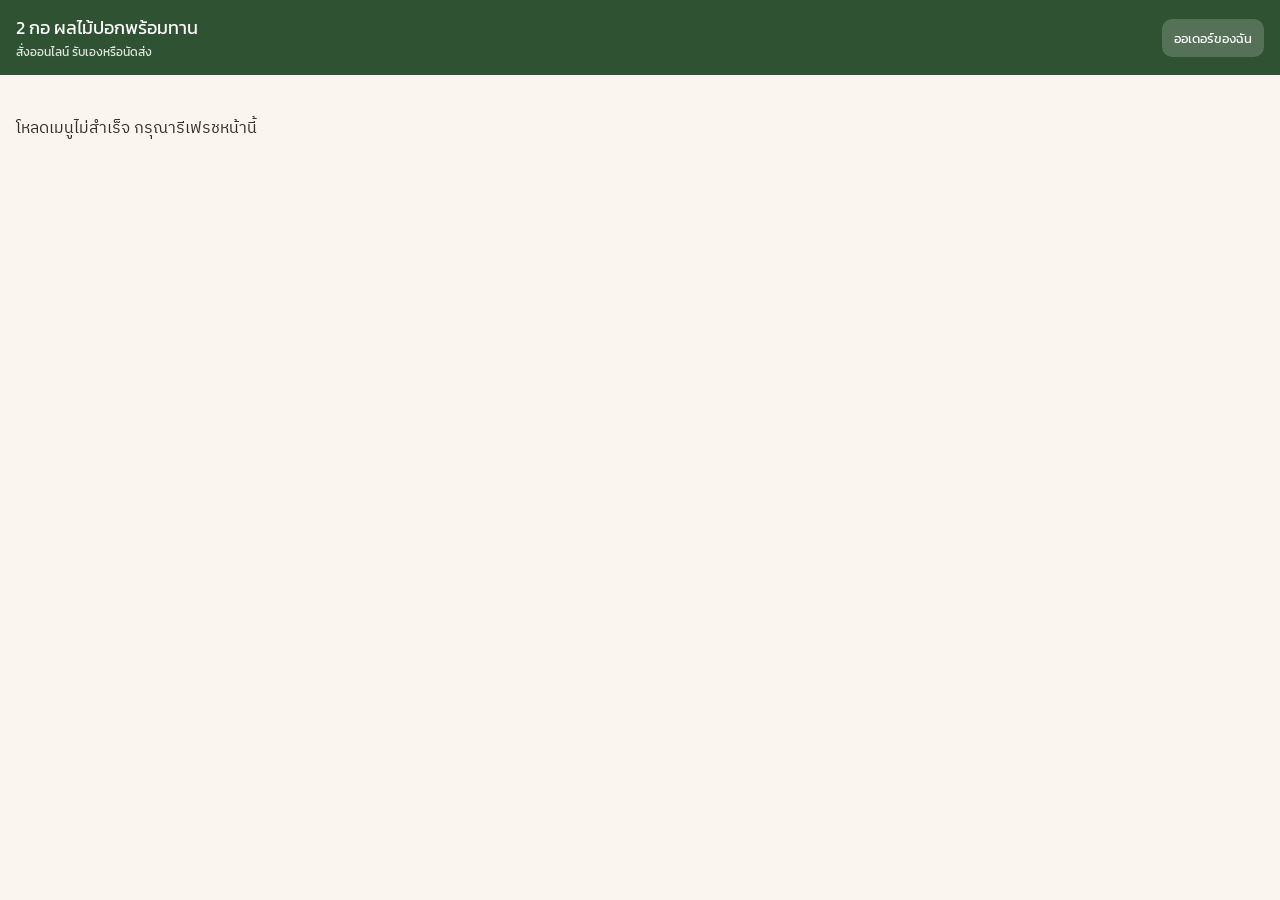
<file: order.html>
<!DOCTYPE html>
<html lang="th">
<head>
<meta charset="UTF-8">
<meta name="viewport" content="width=device-width, initial-scale=1, viewport-fit=cover">
<title>สั่งผลไม้ปอก - 2 กอ</title>
<meta name="theme-color" content="#2F5233">
<link rel="manifest" href="./manifest-order.json">
<link rel="apple-touch-icon" href="./icons/apple-touch-icon.png">
<link rel="icon" href="./icons/favicon-32.png">
<link href="https://fonts.googleapis.com/css2?family=Kanit:wght@500;600&family=IBM+Plex+Sans+Thai:wght@400;500;600&display=swap" rel="stylesheet">
<style>
*{box-sizing:border-box}body{margin:0;font-family:'IBM Plex Sans Thai',sans-serif;background:#faf6ef;color:#332f26;padding-bottom:90px}
header{background:#2F5233;color:#fff;padding:calc(14px + env(safe-area-inset-top,0px)) 16px 14px;font-family:Kanit,sans-serif;font-size:18px}
header small{display:block;font-family:inherit;font-size:12px;opacity:.85;margin-top:2px}
#banner{display:none;background:#b23a3a;color:#fff;padding:10px 16px;font-size:14px}
h2{font-family:Kanit,sans-serif;font-size:15px;color:#8a5a2b;margin:18px 16px 8px}
.grid{display:grid;grid-template-columns:repeat(auto-fill,minmax(150px,1fr));gap:12px;padding:0 16px}
.card{background:#fff;border:1px solid #e7e2d6;border-radius:16px;overflow:hidden;padding:8px}
.card img,.card .ph{width:100%;aspect-ratio:1;object-fit:cover;border-radius:12px;background:#eef1ea;display:flex;align-items:center;justify-content:center;font-size:30px}
.nm{font-size:14px;font-weight:600;margin:8px 0 2px;line-height:1.25}.pr{color:#2F5233;font-weight:600}
.step{display:flex;align-items:center;justify-content:space-between;margin-top:8px}
.step button{width:34px;height:34px;border-radius:50%;border:1.5px solid #2F5233;background:#fff;color:#2F5233;font-size:20px;line-height:1}
.step button.plus{background:#2F5233;color:#fff}.step span{font-weight:600;min-width:24px;text-align:center}
#bar{position:fixed;left:0;right:0;bottom:0;background:#fff;border-top:1px solid #e7e2d6;padding:12px 16px calc(12px + env(safe-area-inset-bottom,0px));display:none}
.btn{width:100%;border:none;border-radius:12px;background:#2F5233;color:#fff;font:600 16px 'IBM Plex Sans Thai',sans-serif;padding:14px}
.btn:disabled{opacity:.5}
#sheet,#pickSheet{position:fixed;inset:0;background:rgba(0,0,0,.45);display:none;align-items:flex-end;z-index:5}
#sheet .in,#pickSheet .in{background:#faf6ef;width:100%;max-height:92dvh;overflow:auto;border-radius:20px 20px 0 0;padding:18px 16px calc(18px + env(safe-area-inset-bottom,0px))}
label{display:block;font-size:13px;font-weight:600;margin:12px 0 4px}
input,select,textarea{width:100%;font:16px 'IBM Plex Sans Thai',sans-serif;padding:11px;border:1.4px solid #d8d2c2;border-radius:10px;background:#fff}
.seg{display:flex;gap:8px}.seg label{flex:1;margin:0;text-align:center;border:1.5px solid #d8d2c2;border-radius:10px;padding:11px;background:#fff}
.seg input{display:none}.seg input:checked+span{color:#2F5233}.seg label:has(input:checked){border-color:#2F5233;background:#eaf1e6}
.line{display:flex;justify-content:space-between;font-size:14px;padding:4px 0}.tot{border-top:1.5px solid #e7e2d6;margin-top:6px;padding-top:8px;font-weight:600}
#err{color:#b23a3a;font-size:13px;margin:8px 0;min-height:16px}.hp{position:absolute;left:-9999px;opacity:0}
#done{display:none;text-align:center;padding:40px 24px}#done b{font-size:22px;color:#2F5233}
#mine{position:fixed;inset:0;z-index:20;background:#faf6ef;display:none;flex-direction:column}#mine.show{display:flex}
.mh{display:flex;align-items:center;gap:10px;background:#2F5233;color:#fff;padding:calc(12px + env(safe-area-inset-top,0px)) 16px 12px;font-family:Kanit,sans-serif;font-size:18px}.mh button{background:none;border:none;color:#fff;font-size:26px;line-height:1}
#mineList{flex:1;overflow:auto;padding:8px 16px 24px;max-width:700px;width:100%;margin:0 auto}
.oc{background:#fff;border:1px solid #e7e2d6;border-radius:14px;padding:12px;margin-bottom:10px}.oc .st{display:inline-block;border-radius:999px;padding:3px 10px;font-size:13px;font-weight:600;background:#fdebc8;color:#8a5a2b}
.oc .st.ok{background:#dcefd8;color:#2F5233}.oc .st.no{background:#eee;color:#777}.oc .sub{font-size:13px;color:#6b665a;margin-top:4px}
.card.out{opacity:.55}.card.out img,.card.out .ph{filter:grayscale(1)}
.soldtag{margin-top:8px;text-align:center;border-radius:10px;background:#eee;color:#777;font-weight:600;font-size:13px;padding:9px}
h2 .ct{font-size:12px;color:#b23a3a;font-family:'IBM Plex Sans Thai',sans-serif;margin-left:6px}
#welcome{position:fixed;inset:0;background:rgba(0,0,0,.5);display:none;align-items:center;justify-content:center;z-index:30;padding:24px}
#welcome .in{background:#fff;border-radius:20px;max-width:360px;width:100%;padding:24px 20px;text-align:center}
#welcome .ic{font-size:44px;line-height:1}#welcome h3{font-family:Kanit,sans-serif;font-size:20px;margin:10px 0 6px}
#welcome p{white-space:pre-line;margin:6px 0;font-size:14px;color:#4a463c}#welcome .nt{background:#faf6ef;border-radius:10px;padding:10px;margin:12px 0;font-size:14px;font-weight:600}
.locked .step button,.locked .card .btn{pointer-events:none;opacity:.35;filter:grayscale(1)}
</style>
</head>
<body>
<header style="display:flex;justify-content:space-between;align-items:center;gap:8px"><div><div id="shop">2 กอ ผลไม้ปอกพร้อมทาน</div><small id="hours">สั่งออนไลน์ รับเองหรือนัดส่ง</small></div><button id="mineBtn" onclick="openMine()" style="background:rgba(255,255,255,.18);color:#fff;border:none;border-radius:10px;padding:9px 12px;font:600 13px inherit;font-family:inherit">ออเดอร์ของฉัน</button></header>
<div id="banner"></div>
<div id="welcome"><div class="in"><div class="ic" id="wIc"></div><h3 id="wTitle"></h3><p id="wBody"></p><div class="nt" id="wNote" style="display:none"></div><button class="btn" onclick="welcome.style.display='none'">รับทราบ</button></div></div>
<div id="menu"><p style="padding:24px 16px">กำลังโหลดเมนู…</p></div>
<div id="done"><b>ส่งออเดอร์แล้ว</b><p id="doneTxt"></p><button class="btn" style="margin-bottom:8px" onclick="openMine()">ดูสถานะออเดอร์</button><button class="btn" onclick="location.reload()">สั่งเพิ่ม</button></div>
<div id="bar"><button class="btn" id="cartBtn"></button></div>

<div id="sheet"><div class="in">
  <h2 style="margin:0 0 6px">ยืนยันออเดอร์</h2>
  <div id="lines"></div>
  <label>วิธีรับสินค้า</label>
  <div class="seg"><label><input type="radio" name="m" value="รับเอง" checked><span>รับเองที่ร้าน</span></label><label><input type="radio" name="m" value="นัดส่ง"><span>นัดส่ง</span></label></div>
  <label>วันที่</label><select id="day"></select>
  <label>เวลา</label><select id="time"></select>
  <label>ชื่อ</label><input id="name" maxlength="60" autocomplete="name">
  <label>เบอร์โทร</label><input id="phone" inputmode="tel" maxlength="12" autocomplete="tel" placeholder="0812345678">
  <div id="addrBox" style="display:none"><label>ที่อยู่จัดส่ง</label><textarea id="addr" rows="3" maxlength="200"></textarea>
  <div style="font-size:12px;color:#7a7566;margin-top:4px">ร้านจะแจ้งค่าส่งอีกครั้งตอนยืนยันออเดอร์</div></div>
  <label>หมายเหตุ (ไม่บังคับ)</label><input id="note" maxlength="200">
  <input class="hp" id="website" tabindex="-1" autocomplete="off" aria-hidden="true">
  <div id="err"></div>
  <button class="btn" id="submit">ส่งออเดอร์</button>
  <button class="btn" style="background:none;color:#332f26;margin-top:6px" onclick="sheet.style.display='none'">กลับไปแก้ตะกร้า</button>
</div></div>
<div id="pickSheet"><div class="in"><h2 id="pickTitle" style="margin:0 0 8px"></h2><div id="pickBox"></div>
  <label>จำนวน (กล่อง/ชิ้น) ที่เลือกผลไม้ชุดนี้</label><input id="pickQty" type="number" min="1" value="1">
  <div id="pickErr" style="color:#b23a3a;font-size:13px;margin:8px 0;min-height:16px"></div>
  <button class="btn" id="pickAdd">ใส่ตะกร้า</button>
  <button class="btn" style="background:none;color:#332f26;margin-top:6px" onclick="pickSheet.style.display='none'">ยกเลิก</button></div></div>
<div id="mine"><div class="mh"><button onclick="closeMine()">‹</button>ออเดอร์ของฉัน</div><div id="mineList"></div></div>
<script src="./config.js"></script>
<script>
const $=id=>document.getElementById(id),sheet=$('sheet');
let cfg=null,cart={},picks=[],units={};const welcome=$('welcome');
const baht=n=>'฿'+Number(n).toLocaleString('th-TH',{maximumFractionDigits:2});
const pad=n=>String(n).padStart(2,'0');
const fmt=d=>d.getFullYear()+'-'+pad(d.getMonth()+1)+'-'+pad(d.getDate());
const priceOf=m=>(m.weighed&&units[m.id]==='กิโล')?m.priceKg:m.price;
const unitOf=m=>m.weighed?(units[m.id]||'ลูก'):'';
const total=()=>cfg.menus.reduce((s,m)=>s+(cart[m.id]||0)*priceOf(m),0)+picks.reduce((s,p)=>s+p.qty*p.price,0);
const count=()=>Object.values(cart).reduce((a,b)=>a+b,0)+picks.reduce((s,p)=>s+p.qty,0);

async function load(){
  try{
    const r=await (await fetch(GAS_URL+'?action=getPublicMenus')).json();
    if(!r.menus)throw 0; cfg=r; cfg.skew=(r.nowMs||Date.now())-Date.now(); render(); lastHs=hoursNow(); showWelcome(); applyLock();
  }catch(e){ $('menu').innerHTML='<p style="padding:24px 16px">โหลดเมนูไม่สำเร็จ กรุณารีเฟรชหน้านี้</p>'; }
}
let lastHs=null;
function hoursNow(){
  const t=new Date(Date.now()+(cfg.skew||0)),hm=t.toLocaleTimeString('en-GB',{timeZone:'Asia/Bangkok',hour:'2-digit',minute:'2-digit',hourCycle:'h23'});
  return hm<cfg.openTime?'before':hm>cfg.cutoffTime?'after':hm>cfg.closeTime?'late':'open';
}
function canOrder(){const h=hoursNow();return cfg.open&&(h==='open'||h==='late');}
function hoursMsg(){const h=hoursNow();return h==='before'?'ร้านเปิด '+cfg.openTime.replace(':','.'):h==='after'?'ปิดร้านแล้วค่ะ':'';}
function updateBanner(){
  const b=$('banner'),sh=cfg.shop||{};let t=hoursMsg();
  if(!t&&hoursNow()==='late')t='ร้านปิดแล้ว — รับสั่งล่วงหน้าสำหรับวันถัดไปได้ถึง '+cfg.cutoffTime.replace(':','.')+' น.';
  if(!t&&!cfg.open)t='ขณะนี้ร้านปิดรับออเดอร์ออนไลน์ชั่วคราว';
  if(!t&&sh.closedToday)t='วันนี้ร้านปิด — เลือกนัดวันอื่นได้';
  b.style.display=t?'block':'none';b.textContent=t;
}
// ล็อกการสั่งทั้งหมดนอกเวลา: ซ่อนตะกร้า ปิดปุ่มทุกปุ่มในเมนู ปิดหน้าต่างตะกร้า/เลือกผลไม้ที่เปิดค้างไว้
function applyLock(){
  const ok=canOrder(),hs=hoursNow();
  $('menu').classList.toggle('locked',!ok);updateBanner();bar();
  if(!ok){sheet.style.display='none';$('pickSheet').style.display='none';}
  if(hs!==lastHs){lastHs=hs;showWelcome();}
}
setInterval(()=>{if(cfg)applyLock();},15000);
const closedOn=v=>((cfg.shop&&cfg.shop.closedRanges)||[]).some(r=>v>=r[0]&&v<=r[1]);
const thDay=v=>new Date(v+'T12:00:00').toLocaleDateString('th-TH',{day:'numeric',month:'short'});
const rangeTxt=r=>r[0]===r[1]?thDay(r[0]):thDay(r[0])+' – '+thDay(r[1]);
function showWelcome(){
  const sh=cfg.shop||{},closed=!!sh.closedToday,paused=!cfg.open,hm=hoursMsg();
  if(hm){$('wIc').textContent='🔴';$('wTitle').textContent=hm;$('wBody').textContent='เวลารับออเดอร์ '+cfg.openTime.replace(':','.')+' - '+cfg.closeTime.replace(':','.')+' น.';const n0=$('wNote');n0.textContent=sh.note||'';n0.style.display=sh.note?'block':'none';welcome.style.display='flex';return;}
  if(hoursNow()==='late'&&!paused){$('wIc').textContent='🌙';$('wTitle').textContent='ร้านปิดแล้ว';$('wBody').textContent='ยังสั่งล่วงหน้าสำหรับวันถัดไปได้ถึง '+cfg.cutoffTime.replace(':','.')+' น.';const n1=$('wNote');n1.textContent=sh.note||'';n1.style.display=sh.note?'block':'none';welcome.style.display='flex';return;}
  $('wIc').textContent=closed||paused?'🔴':'🟢';
  $('wTitle').textContent=paused?'ร้านปิดรับออเดอร์ออนไลน์ชั่วคราว':closed?'วันนี้ร้านปิด':'วันนี้ร้านเปิด';
  $('wBody').textContent=paused?'กรุณากลับมาสั่งใหม่ภายหลัง':closed?'ขออภัย วันนี้ร้านปิดทำการ สั่งนัดวันอื่นได้':'รับออเดอร์นัดเวลา '+cfg.openTime+' - '+cfg.closeTime+' น.';
  const rg=sh.closedRanges||[];if(!paused&&rg.length)$('wBody').textContent+='\nวันที่ร้านหยุด: '+rg.map(rangeTxt).join(', ');
  const n=$('wNote');n.textContent=sh.note||'';n.style.display=sh.note?'block':'none';
  welcome.style.display='flex';
}
function render(){
  $('shop').textContent=cfg.shopName;
  $('hours').textContent='รับออเดอร์นัดเวลา '+cfg.openTime+' - '+cfg.closeTime+' น.';
  updateBanner();
  const wrap=$('menu');wrap.innerHTML='';
  if(!cfg.menus.length){wrap.innerHTML='<p style="padding:24px 16px">ยังไม่มีเมนูให้สั่งออนไลน์</p>';return;}
  const groups={};cfg.menus.forEach(m=>(groups[m.category||'เมนูอื่นๆ']=groups[m.category||'เมนูอื่นๆ']||[]).push(m));
  const order=Array.isArray(cfg.categories)?cfg.categories:[];
  const catList=[...order.filter(c=>groups[c]),...Object.keys(groups).filter(c=>!order.includes(c))];
  catList.forEach(cat=>{
    const h=document.createElement('h2');h.textContent=cat;if(groups[cat].every(m=>m.soldOut)){h.append(Object.assign(document.createElement('span'),{className:'ct',textContent:'ปิดชั่วคราว'}));}wrap.appendChild(h);
    const g=document.createElement('div');g.className='grid';wrap.appendChild(g);
    groups[cat].forEach(m=>{
      const c=document.createElement('div');c.className='card';
      const img=m.image?Object.assign(document.createElement('img'),{src:m.image,alt:''}):Object.assign(document.createElement('div'),{className:'ph',textContent:'🍉'});
      const nm=Object.assign(document.createElement('div'),{className:'nm',textContent:m.name});
      const pr=Object.assign(document.createElement('div'),{className:'pr',textContent:baht(m.price)});
      const st=document.createElement('div');st.className='step';
      let us=null;
      if(m.weighed){
        us=document.createElement('select');us.style.cssText='margin-top:8px;padding:8px;font-size:14px';
        ['ลูก','กิโล'].forEach(u=>us.add(new Option('หน่วย: '+u,u)));
        us.value=units[m.id]||'ลูก';units[m.id]=us.value;
        pr.textContent=baht(priceOf(m))+' / '+us.value;
        us.onchange=()=>{units[m.id]=us.value;pr.textContent=baht(priceOf(m))+' / '+us.value;bar();};
      }
      const minus=Object.assign(document.createElement('button'),{textContent:'−'});
      const q=Object.assign(document.createElement('span'),{textContent:'0'});
      const plus=Object.assign(document.createElement('button'),{textContent:'+',className:'plus'});
      if(m.soldOut){c.classList.add('out');c.append(img,nm,pr,Object.assign(document.createElement('div'),{className:'soldtag',textContent:'หมดชั่วคราว'}));g.appendChild(c);return;}
      const set=v=>{if(!canOrder())return;v=Math.max(0,Math.min(m.maxQty||20,v));cart[m.id]=v;q.textContent=v;bar();};
      minus.onclick=()=>set((cart[m.id]||0)-1);plus.onclick=()=>set((cart[m.id]||0)+1);
      if(m.pickMax>0){
        const pb=Object.assign(document.createElement('button'),{className:'btn',textContent:cfg.fruits.length?'เลือกผลไม้':'วันนี้ยังไม่เปิดให้เลือก',disabled:!cfg.fruits.length});
        pb.style.cssText='margin-top:8px;padding:10px;font-size:14px';pb.onclick=()=>openPick(m);c.append(img,nm,pr,pb);
      }else{st.append(minus,q,plus);if(us)c.append(img,nm,pr,us,st);else c.append(img,nm,pr,st);}
      g.appendChild(c);
    });
  });
}
function bar(){
  const n=count();$('bar').style.display=n&&canOrder()?'block':'none';
  $('cartBtn').textContent='ดูตะกร้า ('+n+' ชิ้น) '+baht(total());
}
function slots(dayStr){
  const [oh,om]=cfg.openTime.split(':').map(Number),[ch,cm]=cfg.closeTime.split(':').map(Number);
  const earliest=Date.now()+(cfg.minLeadMinutes+1)*60000,out=[];
  for(let t=oh*60+om;t<=ch*60+cm;t+=30){
    const d=new Date(dayStr+'T'+pad(Math.floor(t/60))+':'+pad(t%60)+':00');
    if(d.getTime()>=earliest)out.push(pad(Math.floor(t/60))+':'+pad(t%60));
  }return out;
}
function fillDays(){
  const s=$('day');s.innerHTML='';
  for(let i=0;i<=cfg.maxDaysAhead;i++){
    const d=new Date(Date.now()+i*86400000),v=fmt(d);
    if(closedOn(v))continue;
    if(!slots(v).length)continue;
    const o=document.createElement('option');o.value=v;
    o.textContent=(i===0?'วันนี้ ':'')+d.toLocaleDateString('th-TH',{weekday:'short',day:'numeric',month:'short'});s.appendChild(o);
  }
  fillTimes();
}
function fillTimes(){
  const s=$('time');s.innerHTML='';
  slots($('day').value||fmt(new Date())).forEach(t=>{const o=document.createElement('option');o.value=o.textContent=t;s.appendChild(o);});
}
$('day').onchange=fillTimes;
document.querySelectorAll('input[name=m]').forEach(r=>r.onchange=()=>$('addrBox').style.display=document.querySelector('input[name=m]:checked').value==='นัดส่ง'?'block':'none');
$('cartBtn').onclick=()=>{
  if(!canOrder()){applyLock();return;}
  const L=$('lines');L.innerHTML='';
  cfg.menus.filter(m=>cart[m.id]).forEach(m=>{
    const d=document.createElement('div');d.className='line';
    d.append(Object.assign(document.createElement('span'),{textContent:m.name+' x '+cart[m.id]+(m.weighed?' '+unitOf(m):'')}),Object.assign(document.createElement('span'),{textContent:baht(priceOf(m)*cart[m.id])}));L.appendChild(d);
  });
  picks.forEach((p,i)=>{
    const d=document.createElement('div');d.className='line';
    const x=Object.assign(document.createElement('button'),{textContent:'✕'});x.style.cssText='border:none;background:none;color:#b23a3a;font-size:16px';
    x.onclick=()=>{picks.splice(i,1);bar();if(count()){$('cartBtn').onclick();}else sheet.style.display='none';};
    d.append(Object.assign(document.createElement('span'),{textContent:p.name+' x '+p.qty+' ('+p.fruits.join(', ')+')'}),Object.assign(document.createElement('span'),{textContent:baht(p.price*p.qty)}),x);L.appendChild(d);
  });
  const t=document.createElement('div');t.className='line tot';
  t.append(Object.assign(document.createElement('span'),{textContent:'รวม (ยังไม่รวมค่าส่ง)'}),Object.assign(document.createElement('span'),{textContent:baht(total())}));L.appendChild(t);
  try{const s=JSON.parse(localStorage.getItem('2kor_cust')||'{}');$('name').value=s.name||'';$('phone').value=s.phone||'';$('addr').value=s.addr||'';}catch(e){}
  fillDays();$('err').textContent='';sheet.style.display='flex';
};
$('submit').onclick=async()=>{
  if(!canOrder()){applyLock();return;}
  const method=document.querySelector('input[name=m]:checked').value;
  if(!$('time').value){$('err').textContent='ไม่มีเวลาว่างให้เลือก กรุณาเลือกวันอื่น';return;}
  const body={action:'createOrder',name:$('name').value,phone:$('phone').value,method,when:$('day').value+' '+$('time').value,
    address:$('addr').value,note:$('note').value,website:$('website').value,
    items:Object.keys(cart).filter(k=>cart[k]>0).map(k=>{const m=cfg.menus.find(x=>x.id===k);return m&&m.weighed?{id:k,qty:cart[k],unit:units[k]||'ลูก'}:{id:k,qty:cart[k]};}).concat(picks.map(p=>({id:p.id,qty:p.qty,fruits:p.fruits})))};
  $('submit').disabled=true;$('submit').textContent='กำลังส่ง…';$('err').textContent='';
  try{
    const r=await (await fetch(GAS_URL,{method:'POST',body:JSON.stringify(body)})).json();
    if(r.ok){
      localStorage.setItem('2kor_cust',JSON.stringify({name:body.name,phone:body.phone,addr:body.address}));
      picks=[];saveMy(myList().concat({id:r.orderId,key:r.trackKey}));
      sheet.style.display='none';$('menu').style.display='none';$('bar').style.display='none';
      $('doneTxt').textContent='เลขออเดอร์ '+r.orderId+' ยอด '+baht(r.total)+' — ร้านจะติดต่อกลับทางเบอร์ที่ให้ไว้เพื่อยืนยันออเดอร์'+(method==='นัดส่ง'?'และแจ้งค่าส่ง':'')+' (รหัสติดตาม '+r.trackKey+')';
      $('done').style.display='block';scrollTo(0,0);
    }else $('err').textContent=r.error||'ส่งออเดอร์ไม่สำเร็จ';
  }catch(e){$('err').textContent='เชื่อมต่อไม่ได้ กรุณาลองใหม่';}
  $('submit').disabled=false;$('submit').textContent='ส่งออเดอร์';
};
let pickM=null;
function openPick(m){
  if(!canOrder()){applyLock();return;}
  pickM=m;$('pickTitle').textContent=m.name+' — เลือกได้สูงสุด '+m.pickMax+' ชนิด';
  const box=$('pickBox');box.innerHTML='';
  cfg.fruits.forEach(f=>{
    const l=document.createElement('label');l.style.cssText='display:flex;gap:10px;align-items:center;margin:6px 0;font-weight:500;background:#fff;border:1.4px solid #d8d2c2;border-radius:10px;padding:10px';
    const i=Object.assign(document.createElement('input'),{type:'checkbox',value:f});i.style.width='auto';
    i.onchange=()=>{if(box.querySelectorAll('input:checked').length>m.pickMax){i.checked=false;$('pickErr').textContent='เลือกได้สูงสุด '+m.pickMax+' ชนิด';}else $('pickErr').textContent='';};
    l.append(i,document.createTextNode(f));box.appendChild(l);
  });
  $('pickQty').value=1;$('pickErr').textContent='';$('pickSheet').style.display='flex';
}
$('pickAdd').onclick=()=>{
  const fr=[...$('pickBox').querySelectorAll('input:checked')].map(i=>i.value),q=Math.floor(Number($('pickQty').value));
  if(!fr.length){$('pickErr').textContent='กรุณาเลือกผลไม้อย่างน้อย 1 ชนิด';return;}
  if(!(q>=1&&q<=(pickM.maxQty||20))){$('pickErr').textContent='จำนวนต้องอยู่ระหว่าง 1-'+(pickM.maxQty||20);return;}
  picks.push({id:pickM.id,name:pickM.name,price:pickM.price,fruits:fr,qty:q});$('pickSheet').style.display='none';bar();
};
const MY='2kor_myorders',FINAL=['เสร็จสิ้น','ยกเลิก'];
const myList=()=>{try{return JSON.parse(localStorage.getItem(MY)||'[]')}catch(e){return[]}};
const saveMy=l=>localStorage.setItem(MY,JSON.stringify(l.slice(-30)));
const HINT={'รอรับ':'รอร้านยืนยันออเดอร์','รับแล้ว':'ร้านรับออเดอร์แล้ว กำลังเตรียมของ','เสร็จสิ้น':'เสร็จเรียบร้อย ขอบคุณที่อุดหนุน','ยกเลิก':'ออเดอร์นี้ถูกยกเลิก'};
let mineTimer=null;
function openMine(){$('mine').classList.add('show');refreshMine();clearInterval(mineTimer);mineTimer=setInterval(refreshMine,20000);}
function closeMine(){$('mine').classList.remove('show');clearInterval(mineTimer);}
async function refreshMine(){
  const box=$('mineList'),list=myList();
  if(!list.length){box.innerHTML='<p style="padding:16px 0">ยังไม่มีออเดอร์ที่สั่งจากเครื่องนี้</p>';return;}
  let r;try{r=await (await fetch(GAS_URL,{method:'POST',body:JSON.stringify({action:'getOrderStatus',orders:list})})).json();}catch(e){return;}
  if(!r.ok)return;
  const today=fmt(new Date());
  // พอหลังบ้านกด "เสร็จสิ้น" ออเดอร์จะหายจากรายการนี้ทันที (ยกเลิก = แสดงถึงสิ้นวันนัด)
  const keep=r.orders.filter(o=>o.status!=='เสร็จสิ้น'&&!(o.status==='ยกเลิก'&&o.when.slice(0,10)<today));
  saveMy(list.filter(l=>keep.some(k=>k.id===l.id)));
  box.innerHTML='';
  if(!keep.length){box.innerHTML='<p style="padding:16px 0">ไม่มีออเดอร์ค้างอยู่</p>';return;}
  keep.sort((a,b)=>b.when.localeCompare(a.when)).forEach(o=>{
    const c=document.createElement('div');c.className='oc';
    const t=document.createElement('div');t.style.cssText='display:flex;justify-content:space-between;font-weight:600';
    t.append(Object.assign(document.createElement('span'),{textContent:o.id}),Object.assign(document.createElement('span'),{textContent:baht(o.total)}));
    const st=Object.assign(document.createElement('span'),{className:'st'+(o.status==='เสร็จสิ้น'?' ok':o.status==='ยกเลิก'?' no':''),textContent:o.status});
    const hint=o.status==='พร้อมรับ/กำลังส่ง'?(o.method==='รับเอง'?'พร้อมให้มารับที่ร้านแล้ว':'กำลังจัดส่ง'):HINT[o.status]||'';
    c.append(t,st,Object.assign(document.createElement('div'),{className:'sub',textContent:hint}),Object.assign(document.createElement('div'),{className:'sub',textContent:o.method+' · นัด '+o.when}));
    o.items.forEach(i=>c.appendChild(Object.assign(document.createElement('div'),{className:'sub',textContent:i.name+' x '+i.qty+(i.unit?' '+i.unit:'')+(i.fruits&&i.fruits.length?' : '+i.fruits.join(', '):'')})));
    box.appendChild(c);
  });
}
if('serviceWorker' in navigator)navigator.serviceWorker.register('./sw.js').catch(()=>{});
load();
</script>
</body>
</html>
</file>
<file: style.css>
/* ============================================================
   2 กอ ผลไม้ปอกพร้อมทาน — Design tokens
   สีได้แรงบันดาลใจจากผลไม้: เนื้อมะม่วง / ใบไม้ / มังคุด
   ============================================================ */
:root{
  --bg: #FBF7F0;
  --surface: #FFFFFF;
  --rind: #F4E9D8;
  --ink: #241F18;
  --ink-soft: #6B6255;

  --green: #2F5233;
  --green-light: #4A7C4E;
  --green-pale: #E4EEE2;

  --mango: #E8874A;
  --mango-dark: #C96A32;
  --mango-pale: #FBE6D4;

  --plum: #6B4C7A;
  --plum-pale: #EFE5F1;

  --danger: #C1443C;
  --danger-pale: #FBE4E1;

  --line: rgba(36,31,24,0.10);
  --shadow: 0 2px 10px rgba(47,82,51,0.08), 0 1px 2px rgba(47,82,51,0.06);
  --shadow-lg: 0 12px 28px rgba(47,82,51,0.16);

  --radius-sm: 10px;
  --radius: 16px;
  --radius-lg: 24px;

  --sidebar-w: 232px;
  --sidebar-w-collapsed: 72px;

  --font-display: 'Kanit', 'Noto Sans Thai', sans-serif;
  --font-body: 'IBM Plex Sans Thai', 'Noto Sans Thai', sans-serif;
}

*{ box-sizing: border-box; }
html,body{ height:100%; }
body{
  margin:0;
  background: var(--bg);
  color: var(--ink);
  font-family: var(--font-body);
  -webkit-font-smoothing: antialiased;
  overscroll-behavior-y: none;
}
h1,h2,h3,.display{ font-family: var(--font-display); }
button, input, select, textarea{ font-family: inherit; }

.hidden{ display:none !important; }

/* ---------- fruit-slice signature mark ---------- */
.slice-mark{
  --seg: 8;
  position:relative;
  border-radius:50%;
  background: var(--rind);
  display:flex; align-items:center; justify-content:center;
  flex-shrink:0;
  object-fit:cover; /* ใช้เมื่อ slice-mark เป็น <img> โลโก้จริง แทนวงกลมที่วาดด้วย CSS */
}
.slice-mark::before{
  content:"";
  position:absolute; inset: 12%;
  border-radius:50%;
  background: var(--mango);
  background-image:
    repeating-conic-gradient(rgba(255,255,255,.55) 0deg 2deg, transparent 2deg 45deg);
}
.slice-mark::after{
  content:"";
  position:absolute; inset:46%;
  border-radius:50%;
  background:#fff;
}
.slice-mark.leaf::before{ background: var(--green-light); }
.slice-mark.plum::before{ background: var(--plum); }
.slice-mark.danger::before{ background: var(--danger); }

/* stock-level ring (donut of citrus segments) */
.stock-ring{
  --pct: 0;
  width:46px; height:46px; border-radius:50%;
  background: conic-gradient(var(--green-light) calc(var(--pct)*1%), var(--rind) 0);
  display:flex; align-items:center; justify-content:center;
  flex-shrink:0;
}
.stock-ring.low{ background: conic-gradient(var(--danger) calc(var(--pct)*1%), var(--rind) 0); }
.stock-ring span{
  width:32px; height:32px; border-radius:50%; background:var(--surface);
  display:flex; align-items:center; justify-content:center;
  font-size:11px; font-weight:600; color:var(--ink);
}

/* ---------- login screen ---------- */
#login-screen{
  min-height:100dvh;
  display:flex; flex-direction:column; align-items:center; justify-content:center;
  padding:32px 24px;
  background:
    radial-gradient(circle at 15% 8%, rgba(232,135,74,.16), transparent 45%),
    radial-gradient(circle at 85% 92%, rgba(47,82,51,.14), transparent 45%),
    var(--bg);
}
.login-logo{ width:88px; height:88px; margin-bottom:18px; }
.login-title{ font-size:24px; font-weight:700; color:var(--green); margin:0; text-align:center; }
.login-sub{ color:var(--ink-soft); font-size:14px; margin:6px 0 28px; text-align:center; }

.pin-field{
  display:flex; gap:12px; margin-bottom:22px;
}
.pin-dot{
  width:16px; height:16px; border-radius:50%;
  border:2px solid var(--green-light);
  background:transparent;
  transition: background .15s ease;
}
.pin-dot.filled{ background: var(--green-light); }

.keypad{
  display:grid; grid-template-columns: repeat(3, 72px); gap:14px;
  margin-bottom:18px;
}
.key{
  width:72px; height:72px; border-radius:50%;
  border:none; background: var(--surface); box-shadow: var(--shadow);
  font-size:22px; font-weight:600; color:var(--ink);
}
.key:active{ background: var(--rind); }
.key.wide{ background:transparent; box-shadow:none; color: var(--ink-soft); font-size:14px; }

.emp-select{
  width:260px; max-width:80vw; padding:12px 14px; border-radius:var(--radius-sm);
  border:1px solid var(--line); background:var(--surface); margin-bottom:16px; font-size:15px;
}
.login-error{ color: var(--danger); font-size:13px; min-height:18px; }

/* ============================================================
   APP SHELL — sidebar (left) + content column
   ============================================================ */
#app{ min-height:100dvh; display:flex; align-items:stretch; }

/* ---------- sidebar ---------- */
.sidebar{
  width: var(--sidebar-w);
  flex-shrink:0;
  background: var(--surface);
  border-right:1px solid var(--line);
  display:flex; flex-direction:column;
  transition: width .18s ease;
  overflow-x:hidden;
}
.sidebar-head{
  display:flex; align-items:center; gap:10px;
  padding:16px 14px;
  border-bottom:1px solid var(--line);
}
.sidebar-logo{ width:34px; height:34px; }
.sidebar-title{
  font-family: var(--font-display); font-weight:600; font-size:14.5px; color:var(--green);
  flex:1; min-width:0; white-space:nowrap; overflow:hidden; text-overflow:ellipsis;
}
.sidebar-collapse-btn{
  width:28px; height:28px; border-radius:50%; border:none;
  background: var(--rind); color:var(--ink-soft); font-size:16px; flex-shrink:0;
  display:flex; align-items:center; justify-content:center;
}

.sidebar-nav{ flex:1; overflow-y:auto; padding:10px 8px 18px; }

.side-item, .side-subitem{
  width:100%; display:flex; align-items:center; gap:12px;
  border:none; background:transparent; color: var(--ink-soft);
  padding:11px 10px; border-radius: var(--radius-sm);
  font-size:14px; font-weight:600; text-align:left; margin-bottom:2px;
  white-space:nowrap;
}
.side-item .ic, .side-subitem .ic{ font-size:18px; flex-shrink:0; width:22px; text-align:center; }
.side-item .lbl, .side-subitem .lbl{ flex:1; min-width:0; overflow:hidden; text-overflow:ellipsis; }
.side-item:active, .side-subitem:active{ background: var(--rind); }
.side-item.active{ background: var(--green-pale); color: var(--green); }
.side-item.active .ic{ filter: none; }

.side-group-toggle .chev{ font-size:11px; transition: transform .15s ease; flex-shrink:0; color:var(--ink-soft); }
.side-group.expanded .side-group-toggle .chev{ transform: rotate(180deg); }
.side-group.expanded .side-group-toggle{ color:var(--green); }
.side-group.has-active .side-group-toggle{ background: var(--green-pale); color:var(--green); }

.side-submenu{
  max-height:0; overflow:hidden;
  transition: max-height .2s ease;
  padding-left:8px;
}
.side-group.expanded .side-submenu{ max-height:260px; }
.side-subitem{ font-size:13.5px; font-weight:500; padding:9px 10px 9px 20px; }
.side-subitem.active{ background: var(--mango-pale); color: var(--mango-dark); }

/* collapsed rail (desktop): icon-only */
.sidebar.collapsed{ width: var(--sidebar-w-collapsed); }
.sidebar.collapsed .sidebar-title,
.sidebar.collapsed .lbl,
.sidebar.collapsed .chev{ display:none; }
.sidebar.collapsed .sidebar-collapse-btn{ transform: rotate(180deg); }
.sidebar.collapsed .side-item, .sidebar.collapsed .side-subitem{ justify-content:center; padding-left:0; padding-right:0; }
.sidebar.collapsed .side-submenu{ max-height:none; padding-left:0; }
.sidebar.collapsed .side-group.expanded .side-submenu{ max-height:260px; }

.sidebar-backdrop{ display:none; }

/* ---------- content column ---------- */
.content-col{ flex:1; min-width:0; display:flex; flex-direction:column; }

.topbar{
  position:sticky; top:0; z-index:20;
  display:flex; align-items:center; gap:12px;
  padding: 14px 16px calc(14px + env(safe-area-inset-top,0px));
  padding-top: max(14px, env(safe-area-inset-top,0px));
  background: var(--green); color:#fff;
}
.topbar .slice-mark{ width:36px; height:36px; }
.topbar-title{ flex:1; min-width:0; }
.topbar-title .shop{ font-family: var(--font-display); font-weight:600; font-size:15px; line-height:1.2; }
.topbar-title .emp{ font-size:11.5px; opacity:.8; }
.icon-btn{
  width:38px; height:38px; border-radius:50%; border:none;
  background: rgba(255,255,255,.14); color:#fff; font-size:18px;
  display:flex; align-items:center; justify-content:center; position:relative; flex-shrink:0;
}
.icon-btn .badge{
  position:absolute; top:-2px; right:-2px; min-width:16px; height:16px; padding:0 4px;
  background: var(--mango); border-radius:8px; font-size:10px; font-weight:700;
  display:flex; align-items:center; justify-content:center;
}

main{ flex:1; padding: 16px 16px 40px; max-width:640px; width:100%; margin:0 auto; }

.view-title{ font-size:19px; font-weight:700; color:var(--green); margin: 4px 0 14px; }

.card{
  background: var(--surface); border-radius: var(--radius); box-shadow: var(--shadow);
  padding:16px; margin-bottom:14px;
}
.card.alt{ background: var(--rind); box-shadow:none; }

.stat-grid{ display:grid; grid-template-columns:1fr 1fr; gap:12px; margin-bottom:14px; }
.stat-card{
  background: var(--surface); border-radius: var(--radius); box-shadow: var(--shadow);
  padding:14px 16px;
}
.stat-card .label{ font-size:12px; color:var(--ink-soft); margin-bottom:4px; }
.stat-card .value{ font-family: var(--font-display); font-size:20px; font-weight:600; color:var(--green); }
.stat-card.mango .value{ color: var(--mango-dark); }
.stat-card.plum .value{ color: var(--plum); }
.stat-card.danger .value{ color: var(--danger); }

.section-label{
  font-size:12.5px; font-weight:700; color:var(--ink-soft);
  text-transform:uppercase; letter-spacing:.04em; margin:18px 2px 8px;
}

.list-row{
  display:flex; align-items:center; gap:12px;
  padding:12px 4px; border-bottom:1px solid var(--line);
}
.list-row:last-child{ border-bottom:none; }
.list-row .main{ flex:1; min-width:0; }
.list-row .title{ font-weight:600; font-size:14.5px; }
.list-row .sub{ font-size:12px; color:var(--ink-soft); margin-top:2px; }
.list-row .trail{ font-size:13px; font-weight:600; text-align:right; }
.list-row .trail.pos{ color: var(--green-light); }
.list-row .trail.neg{ color: var(--danger); }

/* คอลัมน์ราคาทุน/หน่วย ชิดขวาสุดของแถวสต๊อก (แทนปุ่มปรับคงเหลือเดิม) */
.stock-trail{ flex-shrink:0; text-align:right; }
.stock-trail .stock-cost{ font-size:14.5px; font-weight:700; color: var(--green); }
.stock-trail .stock-unit{ font-size:11.5px; color: var(--ink-soft); margin-top:1px; }

.empty-state{ text-align:center; padding: 30px 12px; color: var(--ink-soft); font-size:13.5px; }

/* forms */
.field{ margin-bottom:14px; }
.field label{ display:block; font-size:12.5px; font-weight:600; color:var(--ink-soft); margin-bottom:6px; }
.field input, .field select, .field textarea{
  width:100%; padding:12px 13px; border-radius: var(--radius-sm);
  border:1px solid var(--line); background:var(--surface); font-size:15px; color:var(--ink);
}
.field textarea{ resize:vertical; min-height:64px; }
.field .hint{ font-size:11.5px; color:var(--ink-soft); margin-top:5px; }
.field-row{ display:flex; gap:10px; }
.field-row .field{ flex:1; }

.btn{
  width:100%; padding:14px; border:none; border-radius: var(--radius-sm);
  font-size:15px; font-weight:700; background: var(--green); color:#fff;
}
.btn:active{ background: var(--green-light); }
.btn.mango{ background: var(--mango); }
.btn.mango:active{ background: var(--mango-dark); }
.btn.outline{ background:transparent; border:1.5px solid var(--line); color:var(--ink); font-weight:600; }
.btn.danger{ background: var(--danger); }
.btn.sm{ width:auto; padding:9px 16px; font-size:13.5px; }

.toggle-group{ display:flex; background:var(--rind); border-radius: var(--radius-sm); padding:4px; margin-bottom:16px; }
.toggle-group button{
  flex:1; padding:10px; border:none; background:transparent; border-radius:8px;
  font-size:13.5px; font-weight:600; color: var(--ink-soft);
}
.toggle-group button.active{ background: var(--surface); color: var(--green); box-shadow: var(--shadow); }

.chip-row{ display:flex; gap:8px; flex-wrap:wrap; margin-bottom:14px; }
.chip{
  padding:7px 13px; border-radius:999px; background: var(--rind); font-size:12.5px; font-weight:600;
  color: var(--ink-soft); border:none;
}
.chip.active{ background: var(--green); color:#fff; }

/* profit comparison */
.profit-compare{ display:flex; gap:10px; margin-bottom:14px; }
.profit-box{ flex:1; border-radius: var(--radius); padding:14px; }
.profit-box.simple{ background: var(--mango-pale); }
.profit-box.accurate{ background: var(--green-pale); }
.profit-box .t{ font-size:11.5px; color:var(--ink-soft); margin-bottom:4px; }
.profit-box .v{ font-family: var(--font-display); font-size:18px; font-weight:700; }
.profit-box.simple .v{ color: var(--mango-dark); }
.profit-box.accurate .v{ color: var(--green); }

/* fab */
.fab{
  position:fixed; right:18px; bottom:24px; z-index:25;
  width:56px; height:56px; border-radius:50%; border:none;
  background: var(--mango); color:#fff; font-size:26px; box-shadow: var(--shadow-lg);
}

/* modal */
.modal-backdrop{
  position:fixed; inset:0; background: rgba(36,31,24,.42); z-index:40;
  display:flex; align-items:flex-end; justify-content:center;
}
.modal-sheet{
  background: var(--bg); width:100%; max-width:560px;
  border-radius: 22px 22px 0 0; padding:20px 18px calc(24px + env(safe-area-inset-bottom,0px));
  max-height:88vh; overflow-y:auto;
}
.modal-sheet h3{ margin:2px 0 16px; color: var(--green); }
.modal-close{ float:right; background:none; border:none; font-size:20px; color: var(--ink-soft); }

/* toast */
#toast{
  position:fixed; left:50%; bottom:30px; transform:translateX(-50%) translateY(20px);
  background: var(--ink); color:#fff; padding:11px 20px; border-radius:999px;
  font-size:13.5px; box-shadow: var(--shadow-lg); z-index:60; opacity:0; pointer-events:none;
  transition: all .25s ease; max-width:85vw; text-align:center;
}
#toast.show{ opacity:1; transform:translateX(-50%) translateY(0); }
#toast.err{ background: var(--danger); }

@media (min-width:640px){
  .keypad{ grid-template-columns: repeat(3, 76px); }
}

/* ============================================================
   MOBILE: sidebar becomes a slide-in drawer with backdrop
   ============================================================ */
@media (max-width: 860px){
  .sidebar{
    position:fixed; top:0; left:0; height:100dvh; z-index:70;
    width:260px !important;
    transform: translateX(-100%);
    box-shadow: var(--shadow-lg);
  }
  .sidebar.mobile-open{ transform: translateX(0); }
  .sidebar.collapsed .sidebar-title, .sidebar.collapsed .lbl, .sidebar.collapsed .chev{ display:inline; }
  .sidebar.collapsed{ width:260px !important; }
  .sidebar-collapse-btn{ display:none; }

  .sidebar-backdrop{
    display:none; position:fixed; inset:0; z-index:65;
    background: rgba(36,31,24,.42);
  }
  .sidebar-backdrop.show{ display:block; }

  main{ padding-bottom:96px; }
  .fab{ bottom:24px; }
}

@media (min-width: 861px){
  #btn-menu-toggle{ display: none; }
}
</file>
